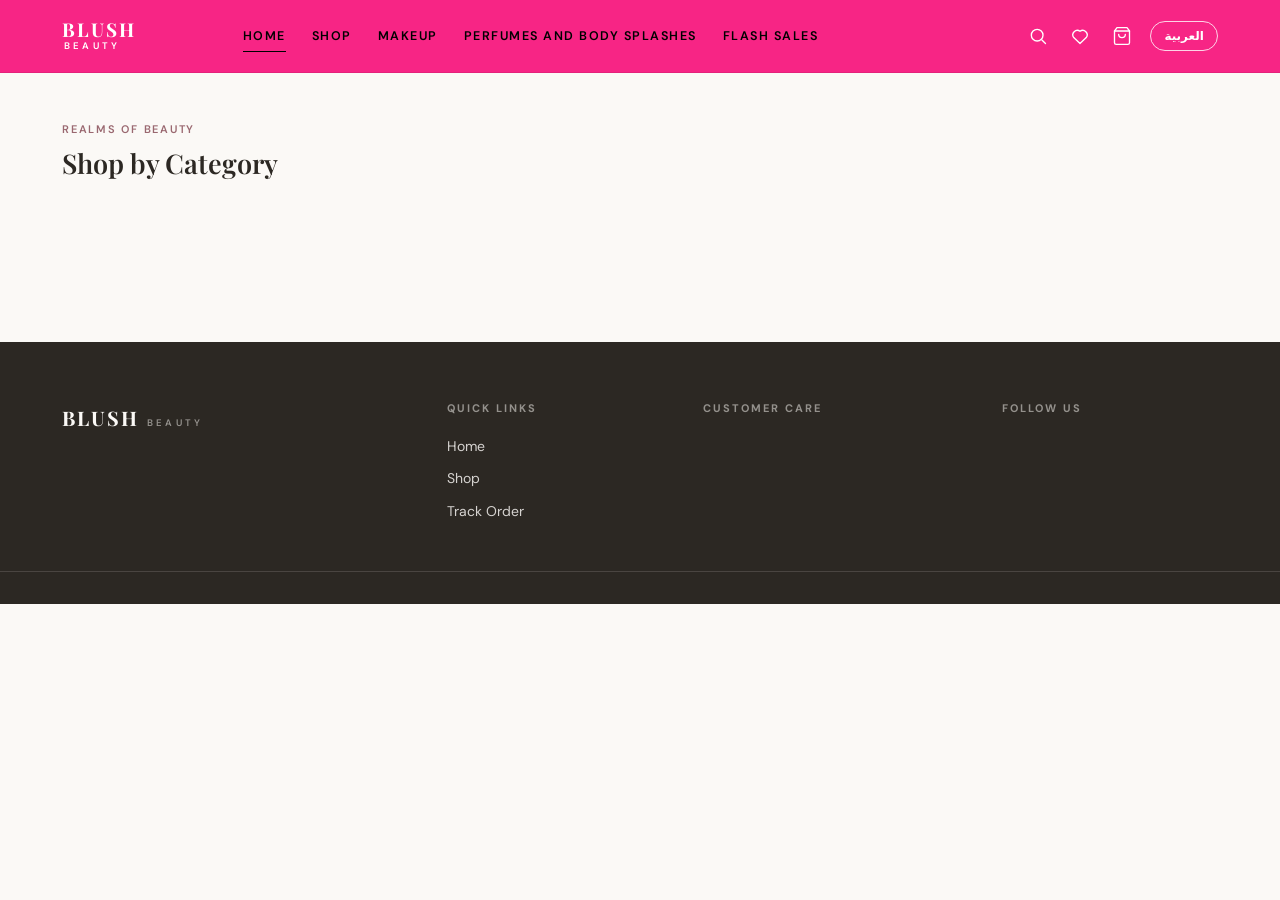
<file: index.html>
<!doctype html>
<html lang="en" dir="ltr">
<head>
  <meta charset="utf-8">
  <meta name="viewport" content="width=device-width, initial-scale=1">
  <title>Blush Beauty &mdash; Makeup &amp; Perfumes, Delivered Across Egypt</title>
  <meta name="description" content="Blush Beauty is an Egyptian beauty destination for makeup and fragrance — carefully edited, honestly priced, delivered across Egypt.">
  <link rel="icon" href="data:image/svg+xml,%3Csvg xmlns='http://www.w3.org/2000/svg' viewBox='0 0 64 64'%3E%3Crect width='64' height='64' fill='%23F1E4E2'/%3E%3Ctext x='32' y='44' font-family='Georgia,serif' font-size='36' fill='%232C2823' text-anchor='middle'%3EB%3C/text%3E%3C/svg%3E">
  <link rel="preconnect" href="https://fonts.googleapis.com">
  <link rel="preconnect" href="https://fonts.gstatic.com" crossorigin>
  <link href="https://fonts.googleapis.com/css2?family=DM+Sans:opsz,wght@9..40,400;9..40,500;9..40,600;9..40,700&family=Playfair+Display:ital,wght@0,500;0,600;0,700;1,500&family=Alexandria:wght@300;400;500;600;700&display=swap" rel="stylesheet">
  <link rel="stylesheet" href="styles.css">
</head>
<body>
  <header id="site-header" class="site-header"></header>

  <main id="main">
    <!-- Category shortcuts -->
    <section class="section-tight" id="section-cats">
      <div class="container">
        <div class="section-head">
          <div>
            <p class="overline" id="home-categories-sub" data-i18n="home_categories_sub"></p>
            <h1 class="display-2" data-i18n="home_categories_title"></h1>
          </div>
        </div>
        <div class="cat-grid" id="cat-grid"></div>
      </div>
    </section>

    <!-- Animated promotional ribbon (settings-controlled, hidden until rendered) -->
    <section id="section-promo-ribbon" hidden>
      <div class="promo-ribbon" id="promo-ribbon">
        <div class="promo-ribbon-track" id="ribbon-track"></div>
      </div>
    </section>

    <!-- Promotional banners (managed in admin) -->
    <section class="section-tight" id="section-banner" hidden>
      <div class="container">
        <div class="banner-stack" id="banner-stack"></div>
      </div>
    </section>

    <!-- Flash sales -->
    <section class="section-tight" id="section-flash" hidden>
      <div class="container">
        <div class="section-head flash-head">
          <div>
            <p class="overline" data-i18n="home_flash_sub"></p>
            <h2 class="display-2" id="flash-title" data-i18n="home_flash_title"></h2>
          </div>
          <a class="text-link" href="shop.html?cat=flash" data-i18n="view_all"></a>
        </div>
        <div class="mt-1 mb-3" id="flash-countdown"></div>
        <div class="h-scroll" id="flash-row"></div>
      </div>
    </section>

    <!-- Featured -->
    <section class="section-tight" id="section-featured" hidden>
      <div class="container">
        <div class="section-head">
          <div>
            <p class="overline" data-i18n="home_featured_sub"></p>
            <h2 class="display-2" id="featured-title" data-i18n="home_featured_title"></h2>
          </div>
        </div>
        <div class="h-scroll" id="featured-row"></div>
      </div>
    </section>

    <!-- Bestsellers -->
    <section class="section-tight" id="section-best" hidden>
      <div class="container">
        <div class="section-head">
          <div>
            <p class="overline" data-i18n="home_best_sub"></p>
            <h2 class="display-2" id="best-title" data-i18n="home_best_title"></h2>
          </div>
          <a class="text-link" href="shop.html?sort=best" data-i18n="view_all"></a>
        </div>
        <div class="h-scroll" id="best-row"></div>
      </div>
    </section>
  </main>

  <footer id="site-footer" class="site-footer"></footer>
  <div id="toast-root"></div>

  <script src="supabase-js.min.js"></script>
  <script src="config.js"></script>
  <script src="translations.js"></script>
  <script src="demo-catalog.js"></script>
  <script src="supabase-client.js"></script>
  <script src="main.js"></script>
  <script src="home.js"></script>
</body>
</html>
</file>
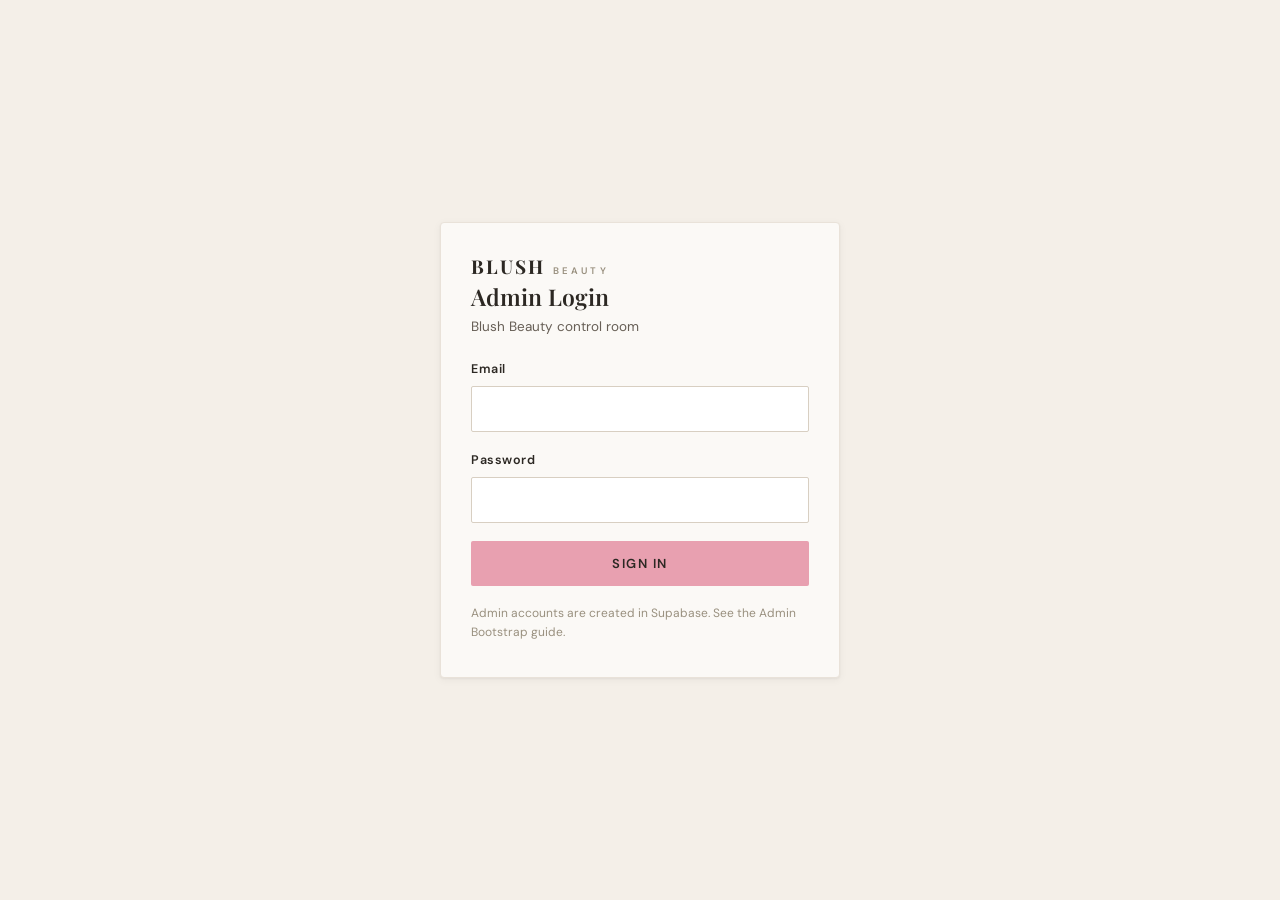
<file: admin.html>
<!doctype html>
<html lang="en" dir="ltr">
<head>
  <meta charset="utf-8">
  <meta name="viewport" content="width=device-width, initial-scale=1">
  <title>Admin &mdash; Blush Beauty</title>
  <meta name="robots" content="noindex, nofollow">
  <link rel="icon" href="data:image/svg+xml,%3Csvg xmlns='http://www.w3.org/2000/svg' viewBox='0 0 64 64'%3E%3Crect width='64' height='64' fill='%232C2823'/%3E%3Ctext x='32' y='44' font-family='Georgia,serif' font-size='36' fill='%23F1E4E2' text-anchor='middle'%3EB%3C/text%3E%3C/svg%3E">
  <link rel="preconnect" href="https://fonts.googleapis.com">
  <link rel="preconnect" href="https://fonts.gstatic.com" crossorigin>
  <link href="https://fonts.googleapis.com/css2?family=DM+Sans:opsz,wght@9..40,400;9..40,500;9..40,600;9..40,700&family=Playfair+Display:ital,wght@0,500;0,600;0,700;1,500&family=Alexandria:wght@300;400;500;600;700&display=swap" rel="stylesheet">
  <link rel="stylesheet" href="styles.css">
  <link rel="stylesheet" href="admin.css">
</head>
<body class="admin-body">
  <div id="admin-app"></div>
  <div id="toast-root"></div>

  <script src="supabase-js.min.js"></script>
  <script src="config.js"></script>
  <script src="translations.js"></script>
  <script src="demo-catalog.js"></script>
  <script src="supabase-client.js"></script>
  <script src="main.js"></script>
  <script src="admin.js"></script>
</body>
</html>
</file>
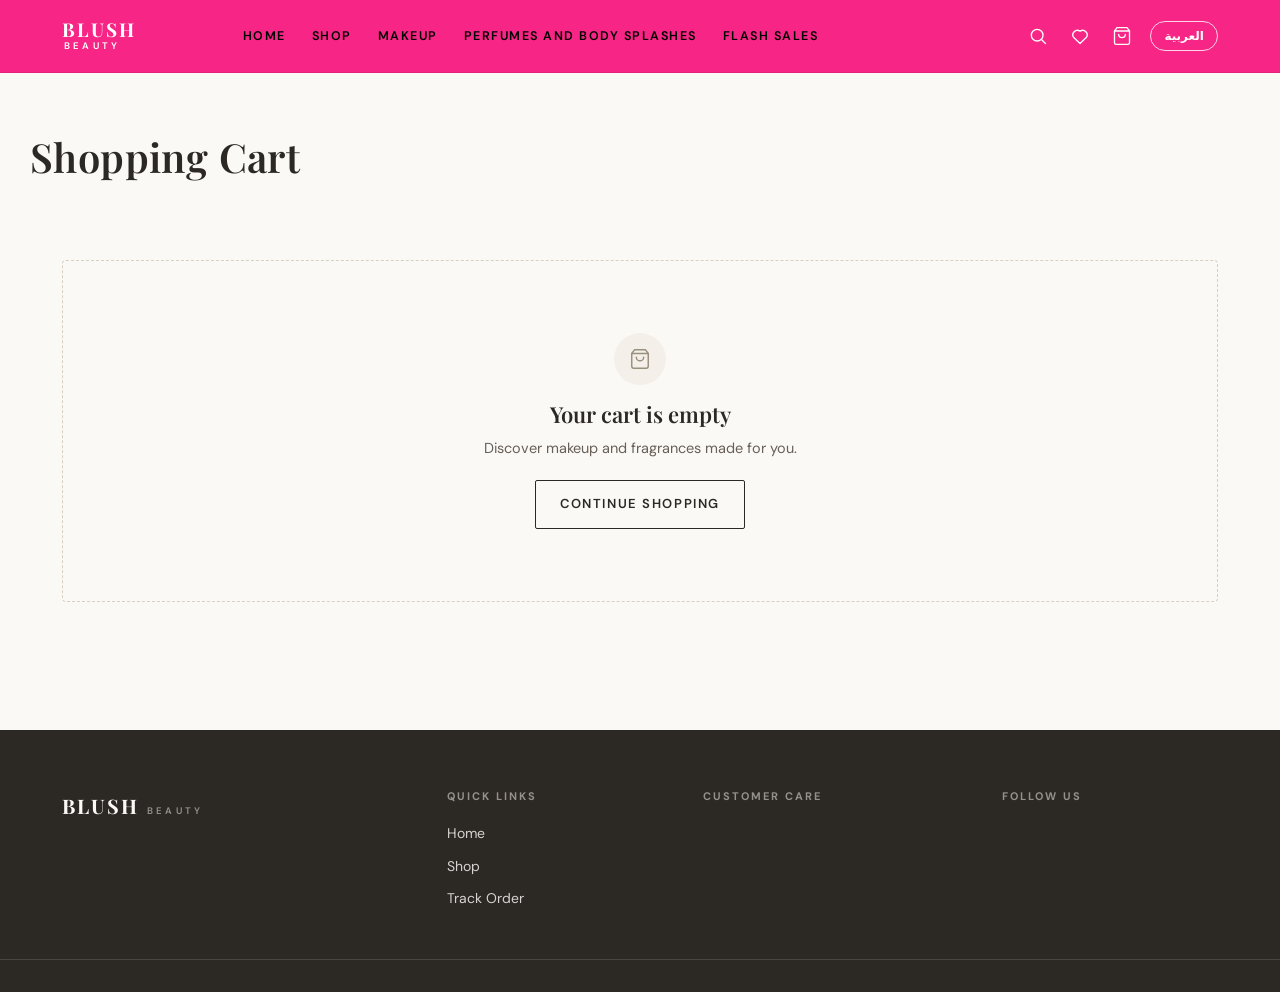
<file: cart.html>
<!doctype html>
<html lang="en" dir="ltr">
<head>
  <meta charset="utf-8">
  <meta name="viewport" content="width=device-width, initial-scale=1">
  <title>Shopping Cart &mdash; Blush Beauty</title>
  <meta name="description" content="Review your cart and proceed to checkout at Blush Beauty.">
  <link rel="icon" href="data:image/svg+xml,%3Csvg xmlns='http://www.w3.org/2000/svg' viewBox='0 0 64 64'%3E%3Crect width='64' height='64' fill='%23F1E4E2'/%3E%3Ctext x='32' y='44' font-family='Georgia,serif' font-size='36' fill='%232C2823' text-anchor='middle'%3EB%3C/text%3E%3C/svg%3E">
  <link rel="preconnect" href="https://fonts.googleapis.com">
  <link rel="preconnect" href="https://fonts.gstatic.com" crossorigin>
  <link href="https://fonts.googleapis.com/css2?family=DM+Sans:opsz,wght@9..40,400;9..40,500;9..40,600;9..40,700&family=Playfair+Display:ital,wght@0,500;0,600;0,700;1,500&family=Alexandria:wght@300;400;500;600;700&display=swap" rel="stylesheet">
  <link rel="stylesheet" href="styles.css">
</head>
<body>
  <header id="site-header" class="site-header"></header>

  <main id="main">
    <div class="container page-head">
      <h1 class="display-1" data-i18n="cart_title"></h1>
    </div>

    <div class="container section-tight">
      <div class="cart-layout" id="cart-layout">
        <div class="cart-list" id="cart-list">
          <div class="skel" style="height:120px"></div>
          <div class="skel" style="height:120px"></div>
        </div>
        <aside class="summary-card" id="cart-summary" hidden>
          <h2 data-i18n="cart_summary"></h2>
          <div class="summary-rows">
            <div class="row"><span data-i18n="cart_subtotal"></span><b id="sum-subtotal"></b></div>
            <div class="row savings" id="sum-savings-row" hidden><span data-i18n="save_amount" data-savings-label></span><b class="savings" id="sum-savings"></b></div>
            <div class="row"><span data-i18n="cart_shipping"></span><b id="sum-shipping"></b></div>
            <div class="row total"><span data-i18n="cart_grand"></span><b id="sum-total"></b></div>
          </div>
          <a class="btn btn-primary btn-block" href="checkout.html" id="to-checkout" data-i18n="cart_checkout"></a>
          <p class="summary-note" data-i18n="cart_stock_note"></p>
        </aside>
      </div>

      <div class="empty-state" id="cart-empty" hidden>
        <div class="glyph" id="cart-glyph"></div>
        <h2 data-i18n="cart_empty_title"></h2>
        <p data-i18n="cart_empty_text"></p>
        <a class="btn btn-outline" href="shop.html" data-i18n="continue_shopping"></a>
      </div>
    </div>
  </main>

  <footer id="site-footer" class="site-footer"></footer>
  <div id="toast-root"></div>

  <script src="supabase-js.min.js"></script>
  <script src="config.js"></script>
  <script src="translations.js"></script>
  <script src="demo-catalog.js"></script>
  <script src="supabase-client.js"></script>
  <script src="main.js"></script>
  <script src="cart.js"></script>
</body>
</html>
</file>
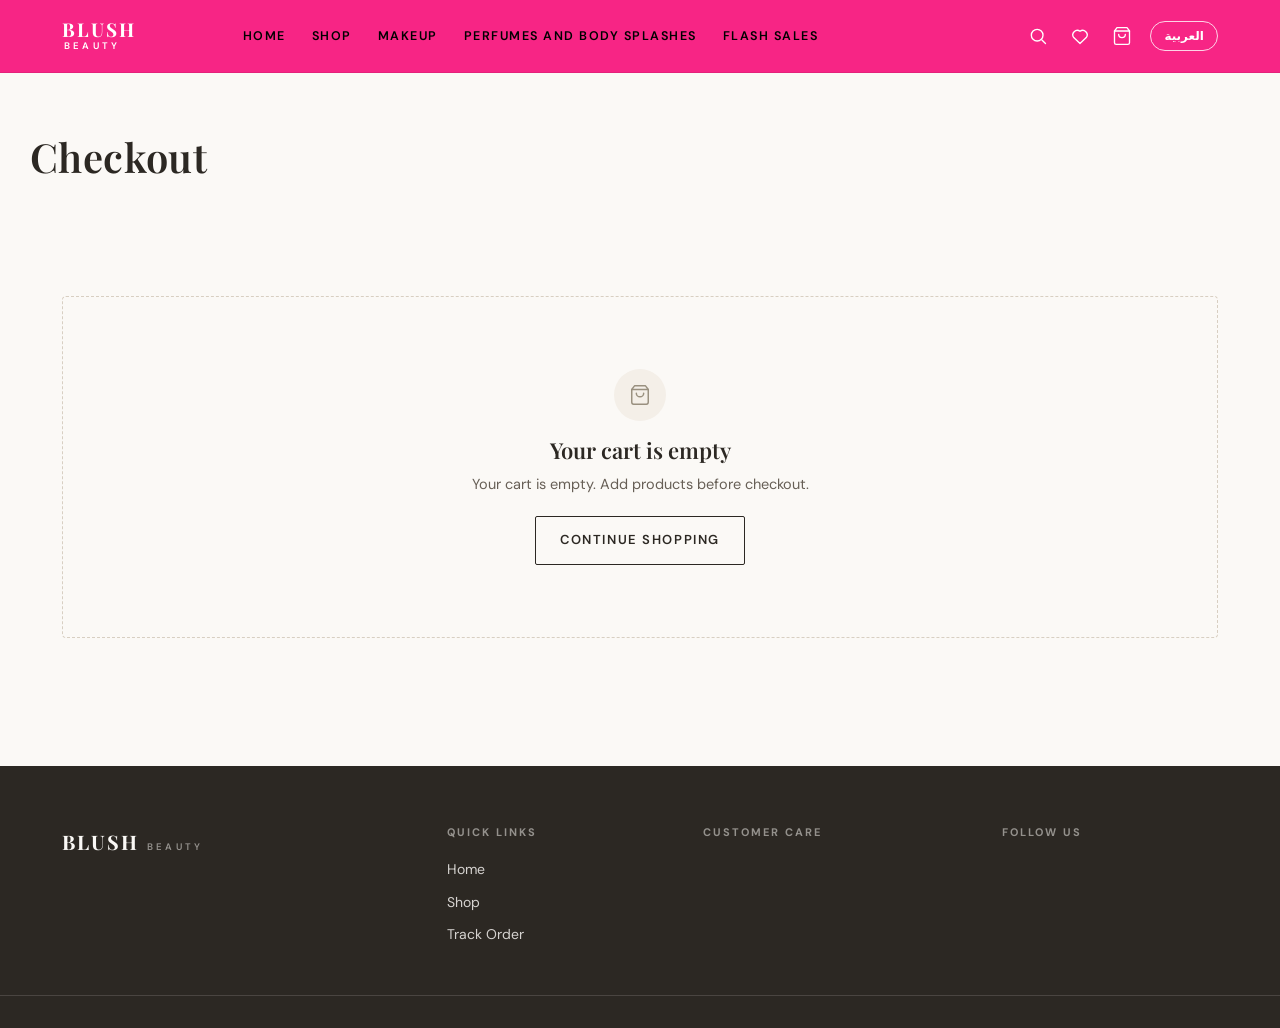
<file: checkout.html>
<!doctype html>
<html lang="en" dir="ltr">
<head>
  <meta charset="utf-8">
  <meta name="viewport" content="width=device-width, initial-scale=1">
  <title>Checkout &mdash; Blush Beauty</title>
  <meta name="description" content="Complete your order at Blush Beauty — cash on delivery or card, delivered across Egypt.">
  <link rel="icon" href="data:image/svg+xml,%3Csvg xmlns='http://www.w3.org/2000/svg' viewBox='0 0 64 64'%3E%3Crect width='64' height='64' fill='%23F1E4E2'/%3E%3Ctext x='32' y='44' font-family='Georgia,serif' font-size='36' fill='%232C2823' text-anchor='middle'%3EB%3C/text%3E%3C/svg%3E">
  <link rel="preconnect" href="https://fonts.googleapis.com">
  <link rel="preconnect" href="https://fonts.gstatic.com" crossorigin>
  <link href="https://fonts.googleapis.com/css2?family=DM+Sans:opsz,wght@9..40,400;9..40,500;9..40,600;9..40,700&family=Playfair+Display:ital,wght@0,500;0,600;0,700;1,500&family=Alexandria:wght@300;400;500;600;700&display=swap" rel="stylesheet">
  <link rel="stylesheet" href="styles.css">
</head>
<body>
  <header id="site-header" class="site-header"></header>

  <main id="main">
    <div class="container page-head">
      <h1 class="display-1" data-i18n="co_title"></h1>
    </div>

    <div class="container section-tight" id="checkout-root">
      <div class="checkout-layout">
        <form id="checkout-form" novalidate>
          <!-- Contact -->
          <div class="co-block">
            <h2 data-i18n="co_contact"></h2>
            <div class="form-grid cols-2">
              <div class="field" data-field="full_name">
                <label for="f-name" data-i18n="co_fullname"></label>
                <input class="input" id="f-name" type="text" autocomplete="name" maxlength="100">
                <p class="field-error" data-err="full_name"></p>
              </div>
              <div class="field" data-field="phone">
                <label for="f-phone" data-i18n="co_phone"></label>
                <input class="input is-ltr" id="f-phone" type="tel" inputmode="numeric" autocomplete="tel" maxlength="14" placeholder="01xxxxxxxxx">
                <p class="hint" data-i18n="co_phone_hint"></p>
                <p class="field-error" data-err="phone"></p>
              </div>
            </div>
            <div class="field" data-field="email">
              <label for="f-email"><span data-i18n="co_email"></span> <span class="opt" data-i18n="co_email_opt"></span></label>
              <input class="input is-ltr" id="f-email" type="email" autocomplete="email" maxlength="120">
              <p class="field-error" data-err="email"></p>
            </div>
          </div>

          <!-- Delivery -->
          <div class="co-block">
            <h2 data-i18n="co_delivery"></h2>
            <div class="form-grid cols-2">
              <div class="field" data-field="governorate">
                <label for="f-gov" data-i18n="co_gov"></label>
                <select class="input" id="f-gov">
                  <option value="" data-i18n="co_gov_ph"></option>
                </select>
                <p class="field-error" data-err="governorate"></p>
              </div>
              <div class="field" data-field="city">
                <label for="f-city" data-i18n="co_city"></label>
                <input class="input" id="f-city" type="text" maxlength="80">
                <p class="field-error" data-err="city"></p>
              </div>
            </div>
            <div class="field" data-field="address">
              <label for="f-address" data-i18n="co_address"></label>
              <textarea class="input" id="f-address" maxlength="300" data-i18n-ph="co_address_ph"></textarea>
              <p class="field-error" data-err="address"></p>
            </div>
            <div class="field">
              <label for="f-instructions"><span data-i18n="co_instructions"></span> <span class="opt" data-i18n="co_instructions_opt"></span></label>
              <input class="input" id="f-instructions" type="text" maxlength="200" data-i18n-ph="co_instructions_ph">
            </div>
          </div>

          <!-- Payment: this method is for the REMAINING balance only —
               the mandatory 50% deposit is always paid via InstaPay. -->
          <div class="co-block">
            <h2 data-i18n="co_payment_remaining"></h2>
            <div class="pay-options" id="pay-options">
              <div class="pay-option">
                <input type="radio" name="payment" id="pay-visa" value="visa" checked>
                <label for="pay-visa">
                  <span class="pay-radio"></span>
                  <span><span class="pay-name">Visa</span>
                  <span class="pay-desc" data-i18n="pay_card_desc"></span>
                  <span class="pay-tags"><span class="pay-tag">Visa</span></span>
                  </span>
                </label>
              </div>
              <div class="pay-option">
                <input type="radio" name="payment" id="pay-mastercard" value="mastercard">
                <label for="pay-mastercard">
                  <span class="pay-radio"></span>
                  <span><span class="pay-name">Mastercard</span>
                  <span class="pay-desc" data-i18n="pay_card_desc"></span>
                  <span class="pay-tags"><span class="pay-tag">Mastercard</span></span>
                  </span>
                </label>
              </div>
              <div class="pay-option">
                <input type="radio" name="payment" id="pay-meeza" value="meeza">
                <label for="pay-meeza">
                  <span class="pay-radio"></span>
                  <span><span class="pay-name">Meeza</span>
                  <span class="pay-desc" data-i18n="pay_card_desc"></span>
                  <span class="pay-tags"><span class="pay-tag">Meeza</span></span>
                  </span>
                </label>
              </div>
              <div class="pay-option">
                <input type="radio" name="payment" id="pay-cod" value="cod">
                <label for="pay-cod">
                  <span class="pay-radio"></span>
                  <span><span class="pay-name" data-i18n="pay_cod"></span>
                  <span class="pay-desc" data-i18n="pay_cod_desc"></span>
                  <span class="pay-tags"><span class="pay-tag" data-i18n="pay_cod"></span></span>
                  </span>
                </label>
              </div>
              <div class="pay-option">
                <input type="radio" name="payment" id="pay-instapay" value="instapay">
                <label for="pay-instapay">
                  <span class="pay-radio"></span>
                  <span><span class="pay-name">InstaPay</span>
                  <span class="pay-desc" data-i18n="pay_instapay_desc"></span>
                  <span class="pay-tags"><span class="pay-tag">InstaPay</span></span>
                  </span>
                </label>
              </div>
            </div>
            <div class="sim-notice" id="sim-notice">
              <span id="sim-notice-icon"></span>
              <span data-i18n="pay_sim_notice"></span>
            </div>
            <p class="hint mt-1" id="card-flow-note" data-i18n="co_card_note"></p>
            <p class="hint mt-1" id="instapay-flow-note" data-i18n="co_instapay_note" hidden></p>
          </div>

          <!-- Mandatory 50% deposit (InstaPay) — required for EVERY
               order regardless of the remaining-balance method. -->
          <div class="co-block" id="deposit-block">
            <h2 data-i18n="co_deposit_title"></h2>
            <p class="co-deposit-instructions" data-i18n="co_deposit_instructions"></p>
            <a class="btn btn-primary btn-block" id="instapay-link" target="_blank" rel="noopener noreferrer">
              <span data-i18n="co_deposit_open"></span>
            </a>
            <p class="hint mt-1" id="instapay-link-url"></p>
            <p class="co-deposit-amounts" id="deposit-amount-note"></p>

            <div class="proof-upload" id="proof-upload">
              <p class="proof-upload-title" data-i18n="co_proof_title"></p>
              <input type="file" id="proof-input" accept=".jpg,.jpeg,.png,.webp,image/jpeg,image/png,image/webp" hidden>
              <div class="proof-empty" id="proof-empty">
                <button type="button" class="btn btn-ghost" id="proof-pick" data-i18n="co_proof_pick"></button>
                <p class="hint" data-i18n="co_proof_hint"></p>
              </div>
              <div class="proof-preview" id="proof-preview" hidden>
                <img id="proof-img" alt="">
                <div class="proof-actions">
                  <button type="button" class="btn btn-ghost btn-sm" id="proof-replace" data-i18n="co_proof_replace"></button>
                  <button type="button" class="btn btn-outline btn-sm" id="proof-remove" data-i18n="co_proof_remove"></button>
                </div>
              </div>
              <p class="proof-error" id="proof-error" role="alert" hidden></p>
            </div>
          </div>
        </form>

        <!-- Summary -->
        <aside class="summary-card" id="co-summary">
          <h2 data-i18n="co_summary"></h2>
          <div class="summary-items" id="co-items"></div>
          <!-- Run 12: Wheel of Fortune coupon redemption. The code is
             validated server-side (preview only) and consumed inside
             create_order; the browser never computes the discount. -->
          <div class="coupon-box">
            <div class="coupon-row">
              <input class="input is-ltr" id="co-coupon" autocomplete="off" spellcheck="false">
              <button type="button" class="btn btn-outline btn-sm" id="co-coupon-apply"></button>
            </div>
            <p class="hint coupon-msg" id="co-coupon-msg" hidden></p>
          </div>
          <div class="summary-rows">
            <div class="row"><span data-i18n="co_subtotal"></span><b id="co-subtotal"></b></div>
            <div class="row" id="row-discount" hidden><span data-i18n="co_discount"></span><b id="co-discount"></b></div>
            <div class="row" id="row-coupon" hidden><span id="co-coupon-label"></span><b id="co-coupon-discount"></b></div>
            <div class="row"><span data-i18n="co_shipping"></span><b id="co-shipping"></b></div>
            <div class="row total"><span data-i18n="co_total"></span><b id="co-total"></b></div>
            <div class="row deposit"><span data-i18n="co_deposit_due"></span><b id="co-deposit"></b></div>
            <div class="row"><span data-i18n="co_remaining_due"></span><b id="co-remaining"></b></div>
          </div>
          <button type="button" class="btn btn-primary btn-block" id="place-order" data-i18n="co_place"></button>
          <p class="summary-note" id="co-items-count"></p>
        </aside>
      </div>

      <div class="empty-state mt-4" id="co-empty" hidden>
        <div class="glyph" id="co-empty-glyph"></div>
        <h2 data-i18n="cart_empty_title"></h2>
        <p data-i18n="co_empty_cart"></p>
        <a class="btn btn-outline" href="shop.html" data-i18n="continue_shopping"></a>
      </div>
    </div>
  </main>

  <footer id="site-footer" class="site-footer"></footer>
  <div id="toast-root"></div>

  <script src="supabase-js.min.js"></script>
  <script src="config.js"></script>
  <script src="translations.js"></script>
  <script src="demo-catalog.js"></script>
  <script src="supabase-client.js"></script>
  <script src="main.js"></script>
  <script src="checkout.js"></script>
</body>
</html>
</file>
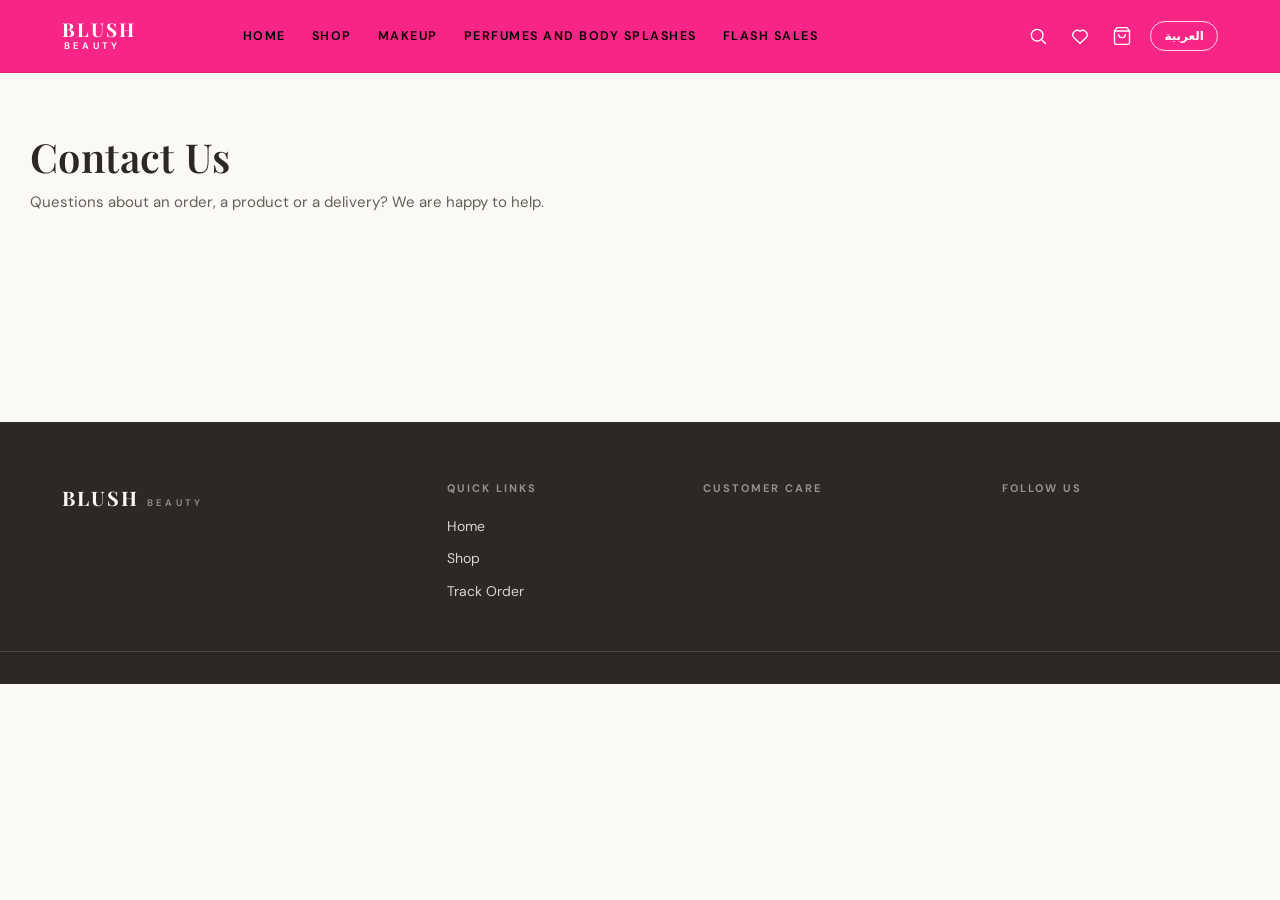
<file: contact.html>
<!doctype html>
<html lang="en" dir="ltr">
<head>
  <meta charset="utf-8">
  <meta name="viewport" content="width=device-width, initial-scale=1">
  <title>Contact &mdash; Blush Beauty</title>
  <meta name="description" content="Contact Blush Beauty — WhatsApp, Instagram, phone and email.">
  <link rel="icon" href="data:image/svg+xml,%3Csvg xmlns='http://www.w3.org/2000/svg' viewBox='0 0 64 64'%3E%3Crect width='64' height='64' fill='%23F1E4E2'/%3E%3Ctext x='32' y='44' font-family='Georgia,serif' font-size='36' fill='%232C2823' text-anchor='middle'%3EB%3C/text%3E%3C/svg%3E">
  <link rel="preconnect" href="https://fonts.googleapis.com">
  <link rel="preconnect" href="https://fonts.gstatic.com" crossorigin>
  <link href="https://fonts.googleapis.com/css2?family=DM+Sans:opsz,wght@9..40,400;9..40,500;9..40,600;9..40,700&family=Playfair+Display:ital,wght@0,500;0,600;0,700;1,500&family=Alexandria:wght@300;400;500;600;700&display=swap" rel="stylesheet">
  <link rel="stylesheet" href="styles.css">
</head>
<body>
  <header id="site-header" class="site-header"></header>

  <main id="main">
    <div class="container page-head">
      <h1 class="display-1" data-i18n="ct_title"></h1>
      <p class="lead mt-1" data-i18n="ct_text"></p>
    </div>

    <div class="container section-tight">
      <div class="contact-grid" id="contact-grid"></div>
      <p class="contact-hours" id="contact-hours" hidden></p>
    </div>
  </main>

  <footer id="site-footer" class="site-footer"></footer>
  <div id="toast-root"></div>

  <script src="supabase-js.min.js"></script>
  <script src="config.js"></script>
  <script src="translations.js"></script>
  <script src="demo-catalog.js"></script>
  <script src="supabase-client.js"></script>
  <script src="main.js"></script>
  <script src="contact.js"></script>
</body>
</html>
</file>
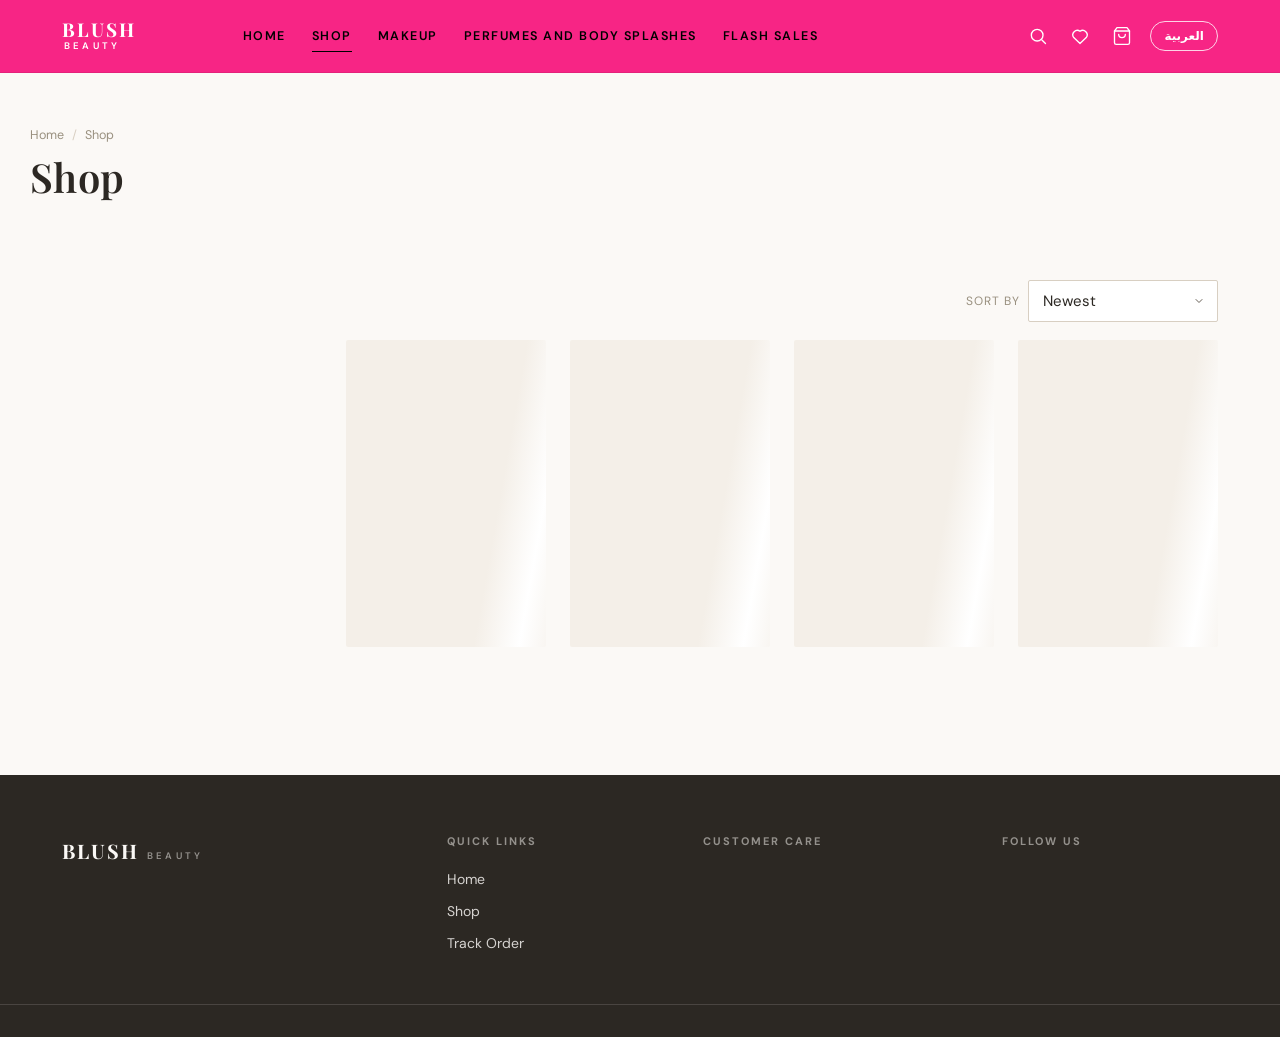
<file: order-confirm.html>
<!doctype html>
<html lang="en" dir="ltr">
<head>
  <meta charset="utf-8">
  <meta name="viewport" content="width=device-width, initial-scale=1">
  <title>Order Confirmed &mdash; Blush Beauty</title>
  <meta name="description" content="Your Blush Beauty order has been received.">
  <link rel="icon" href="data:image/svg+xml,%3Csvg xmlns='http://www.w3.org/2000/svg' viewBox='0 0 64 64'%3E%3Crect width='64' height='64' fill='%23F1E4E2'/%3E%3Ctext x='32' y='44' font-family='Georgia,serif' font-size='36' fill='%232C2823' text-anchor='middle'%3EB%3C/text%3E%3C/svg%3E">
  <link rel="preconnect" href="https://fonts.googleapis.com">
  <link rel="preconnect" href="https://fonts.gstatic.com" crossorigin>
  <link href="https://fonts.googleapis.com/css2?family=DM+Sans:opsz,wght@9..40,400;9..40,500;9..40,600;9..40,700&family=Playfair+Display:ital,wght@0,500;0,600;0,700;1,500&family=Alexandria:wght@300;400;500;600;700&display=swap" rel="stylesheet">
  <link rel="stylesheet" href="styles.css">
</head>
<body>
  <header id="site-header" class="site-header"></header>

  <main id="main">
    <div class="container section-tight">
      <div class="confirm-wrap" id="confirm-root">
        <div class="confirm-icon" id="confirm-icon"></div>
        <h1 class="display-1" data-i18n="cf_title"></h1>
        <p class="lead mt-1" data-i18n="cf_text"></p>

        <div class="confirm-card" id="confirm-card">
          <div class="kv"><span data-i18n="cf_number"></span><b class="confirm-number" id="cf-number"></b></div>
          <div class="kv"><span data-i18n="cf_date"></span><b id="cf-date"></b></div>
          <div class="kv"><span data-i18n="cf_payment"></span><b id="cf-payment"></b></div>
          <div class="kv"><span data-i18n="cf_deposit"></span><b id="cf-deposit"></b></div>
          <div class="kv"><span data-i18n="cf_remaining"></span><b id="cf-remaining"></b></div>
          <div class="kv"><span data-i18n="cf_deposit_status"></span><b id="cf-deposit-status"></b></div>
          <div class="kv"><span data-i18n="cf_total"></span><b id="cf-total"></b></div>
        </div>

        <p class="muted small mt-2" data-i18n="cf_note_code"></p>

        <p class="hint" id="cf-deposit-note" style="margin-top:10px"></p>
        <div class="demo-note" id="cf-demo-note" hidden>
          <span id="cf-demo-icon"></span>
          <span data-i18n="cf_demo_note"></span>
        </div>

        <div class="confirm-actions">
          <a class="btn btn-primary" href="track-order.html" data-i18n="cf_track"></a>
          <a class="btn btn-ghost" href="shop.html" data-i18n="cf_shop"></a>
        </div>
      </div>
    </div>
  </main>

  <footer id="site-footer" class="site-footer"></footer>
  <div id="toast-root"></div>

  <script src="supabase-js.min.js"></script>
  <script src="config.js"></script>
  <script src="translations.js"></script>
  <script src="demo-catalog.js"></script>
  <script src="supabase-client.js"></script>
  <script src="main.js"></script>
  <script src="confirm.js"></script>
</body>
</html>
</file>
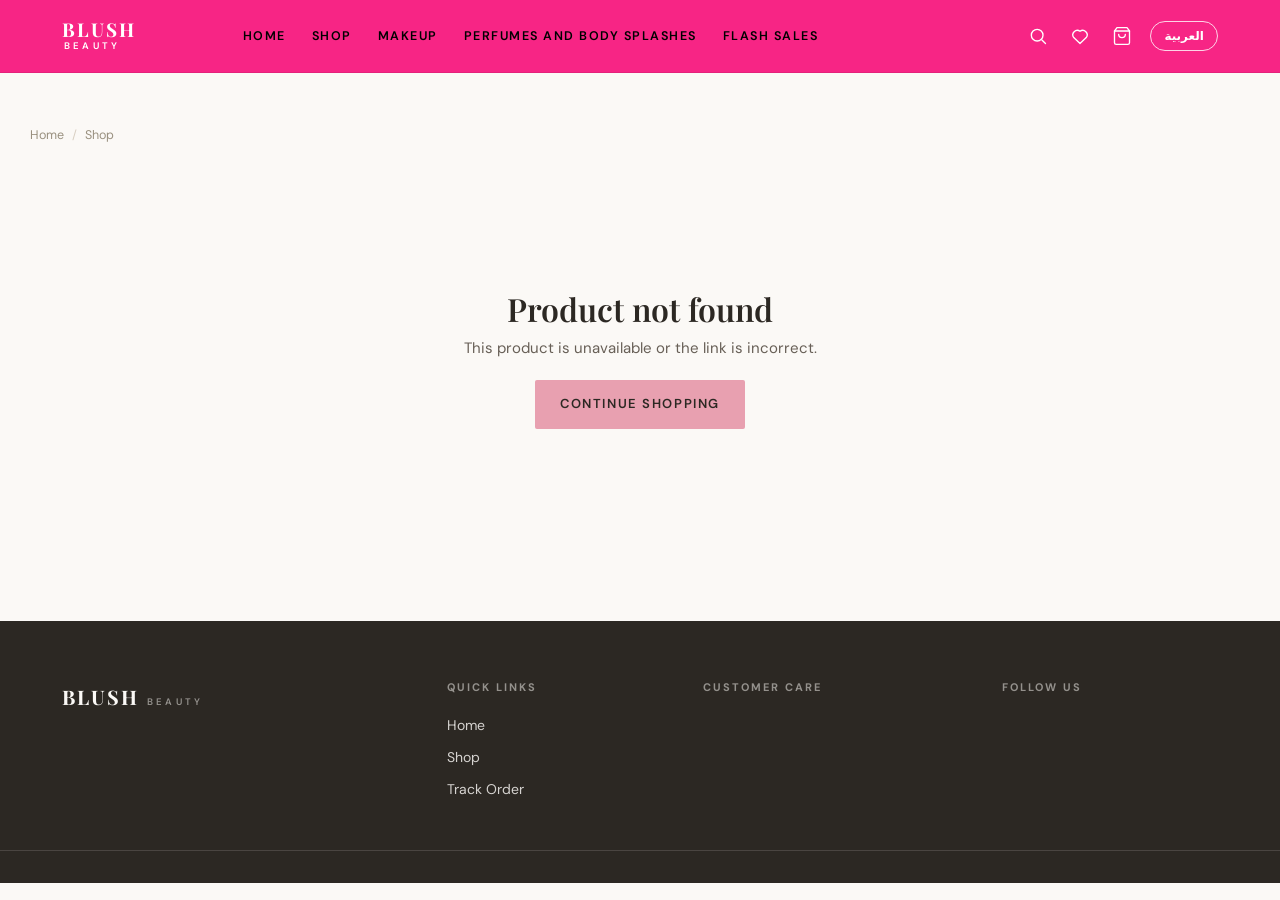
<file: product.html>
<!doctype html>
<html lang="en" dir="ltr">
<head>
  <meta charset="utf-8">
  <meta name="viewport" content="width=device-width, initial-scale=1">
  <title>Product &mdash; Blush Beauty</title>
  <meta name="description" content="Product details at Blush Beauty.">
  <link rel="icon" href="data:image/svg+xml,%3Csvg xmlns='http://www.w3.org/2000/svg' viewBox='0 0 64 64'%3E%3Crect width='64' height='64' fill='%23F1E4E2'/%3E%3Ctext x='32' y='44' font-family='Georgia,serif' font-size='36' fill='%232C2823' text-anchor='middle'%3EB%3C/text%3E%3C/svg%3E">
  <link rel="preconnect" href="https://fonts.googleapis.com">
  <link rel="preconnect" href="https://fonts.gstatic.com" crossorigin>
  <link href="https://fonts.googleapis.com/css2?family=DM+Sans:opsz,wght@9..40,400;9..40,500;9..40,600;9..40,700&family=Playfair+Display:ital,wght@0,500;0,600;0,700;1,500&family=Alexandria:wght@300;400;500;600;700&display=swap" rel="stylesheet">
  <link rel="stylesheet" href="styles.css">
</head>
<body>
  <header id="site-header" class="site-header"></header>

  <main id="main">
    <div class="container page-head">
      <nav class="breadcrumb" aria-label="Breadcrumb" id="pdp-breadcrumb">
        <a href="index.html" data-i18n="pdp_breadcrumb_home"></a>
        <span class="sep">/</span>
        <a href="shop.html" data-i18n="pdp_breadcrumb_shop"></a>
      </nav>
    </div>

    <div class="container section-tight" id="pdp-root">
      <div class="pdp-layout">
        <div class="pdp-gallery">
          <div class="pdp-main-img"><div class="skel" style="width:100%;height:100%"></div></div>
        </div>
        <div class="pdp-info">
          <div class="skel skel-line" style="width:30%"></div>
          <div class="skel skel-line" style="width:80%"></div>
          <div class="skel skel-line" style="width:55%"></div>
        </div>
      </div>
    </div>

    <section class="section-tight" id="section-related" hidden>
      <div class="container">
        <div class="section-head">
          <h2 class="display-2" data-i18n="pdp_related"></h2>
        </div>
        <div class="h-scroll" id="related-row"></div>
      </div>
    </section>
  </main>

  <footer id="site-footer" class="site-footer"></footer>
  <div id="toast-root"></div>

  <script src="supabase-js.min.js"></script>
  <script src="config.js"></script>
  <script src="translations.js"></script>
  <script src="demo-catalog.js"></script>
  <script src="supabase-client.js"></script>
  <script src="main.js"></script>
  <script src="product.js"></script>
</body>
</html>
</file>
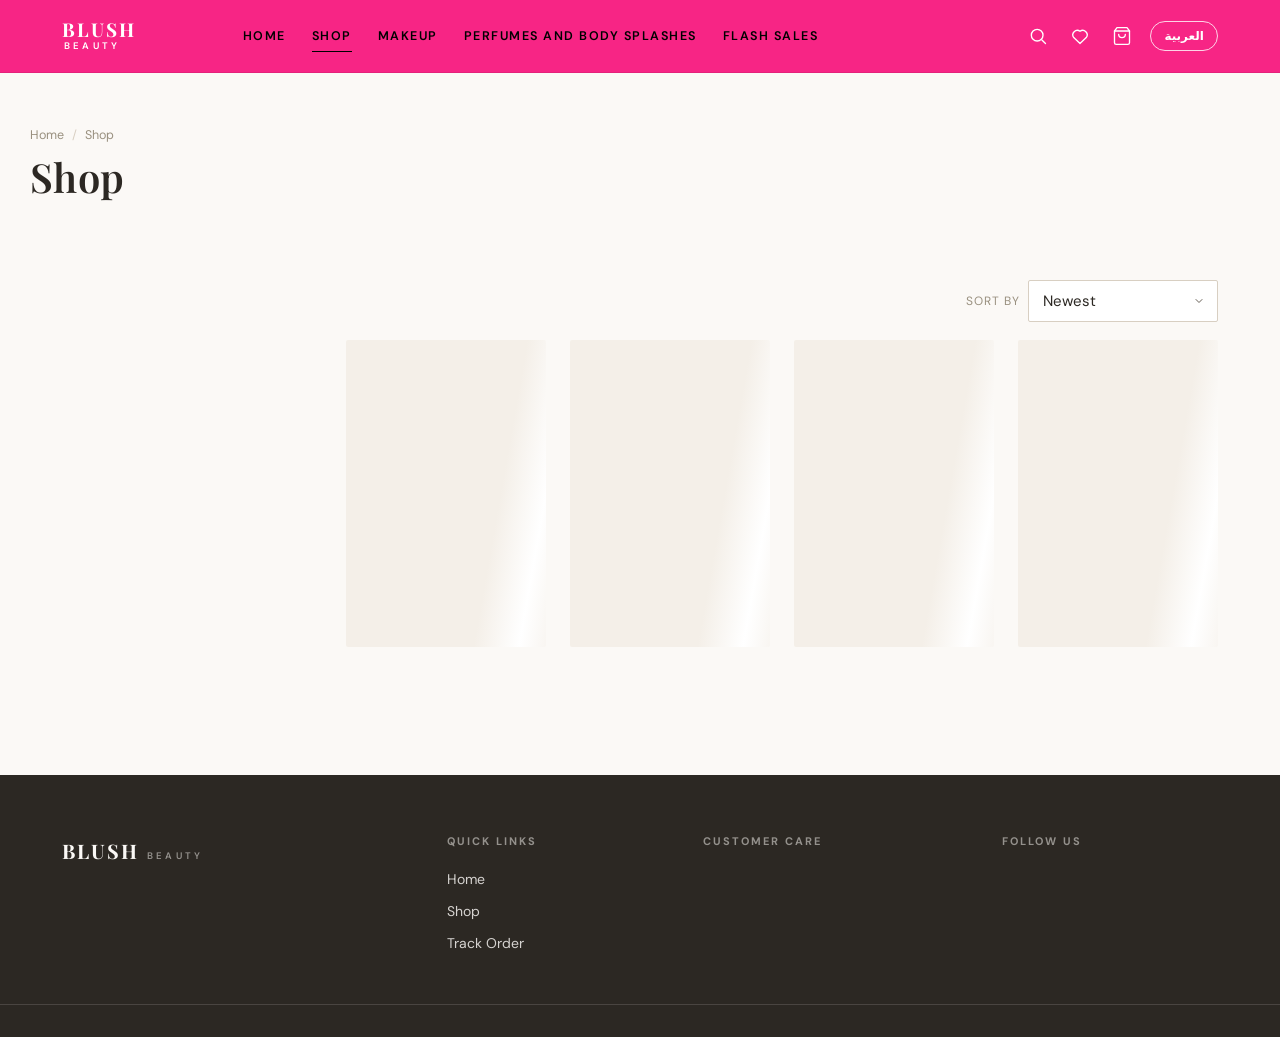
<file: shop.html>
<!doctype html>
<html lang="en" dir="ltr">
<head>
  <meta charset="utf-8">
  <meta name="viewport" content="width=device-width, initial-scale=1">
  <title>Shop &mdash; Blush Beauty</title>
  <meta name="description" content="Browse makeup and perfumes at Blush Beauty — filter by category, price and availability.">
  <link rel="icon" href="data:image/svg+xml,%3Csvg xmlns='http://www.w3.org/2000/svg' viewBox='0 0 64 64'%3E%3Crect width='64' height='64' fill='%23F1E4E2'/%3E%3Ctext x='32' y='44' font-family='Georgia,serif' font-size='36' fill='%232C2823' text-anchor='middle'%3EB%3C/text%3E%3C/svg%3E">
  <link rel="preconnect" href="https://fonts.googleapis.com">
  <link rel="preconnect" href="https://fonts.gstatic.com" crossorigin>
  <link href="https://fonts.googleapis.com/css2?family=DM+Sans:opsz,wght@9..40,400;9..40,500;9..40,600;9..40,700&family=Playfair+Display:ital,wght@0,500;0,600;0,700;1,500&family=Alexandria:wght@300;400;500;600;700&display=swap" rel="stylesheet">
  <link rel="stylesheet" href="styles.css">
</head>
<body>
  <header id="site-header" class="site-header"></header>

  <main id="main">
    <div class="container page-head">
      <nav class="breadcrumb" aria-label="Breadcrumb">
        <a href="index.html" data-i18n="pdp_breadcrumb_home"></a>
        <span class="sep">/</span>
        <span id="crumb-current" data-i18n="shop_title"></span>
      </nav>
      <h1 class="display-1" data-i18n="shop_title"></h1>
    </div>

    <div class="container section-tight shop-page">
      <div class="shop-layout">
        <!-- Filters: mobile toggle + sheet; desktop sidebar -->
        <aside class="shop-side">
          <button type="button" class="btn btn-ghost filters-toggle" id="filters-open">
            <span data-i18n="shop_filters"></span>
            <span data-filters-count class="count-inline" hidden></span>
          </button>
          <div class="filters-desktop" id="filters-desktop"></div>
        </aside>

        <div class="shop-content">
          <div class="shop-toolbar">
            <button type="button" class="btn btn-ghost btn-sm filters-toggle2" id="filters-open-2">
              <span data-i18n="shop_filters"></span>
            </button>
            <span class="result-count" id="result-count"></span>
            <div class="sort-wrap">
              <label for="sort-select" data-i18n="shop_sort"></label>
              <select class="input" id="sort-select">
                <option value="newest" data-i18n="sort_newest"></option>
                <option value="best" data-i18n="sort_best"></option>
                <option value="price_asc" data-i18n="sort_price_asc"></option>
                <option value="price_desc" data-i18n="sort_price_desc"></option>
              </select>
            </div>
          </div>

          <div class="products-grid" id="products-grid">
            <div class="skel skel-card"></div><div class="skel skel-card"></div>
            <div class="skel skel-card"></div><div class="skel skel-card"></div>
          </div>

          <div class="empty-state" id="shop-empty" hidden>
            <div class="glyph" data-empty-glyph></div>
            <h2 data-i18n="shop_empty_title"></h2>
            <p data-i18n="shop_empty_text"></p>
            <button type="button" class="btn btn-outline" id="clear-filters-2" data-i18n="shop_clear"></button>
          </div>

          <div class="load-more-wrap" id="load-more-wrap" hidden>
            <button type="button" class="btn btn-ghost btn-loadmore" id="load-more" data-i18n="ad_load_more"></button>
          </div>
        </div>
      </div>
    </div>
  </main>

  <footer id="site-footer" class="site-footer"></footer>
  <div id="toast-root"></div>

  <script src="supabase-js.min.js"></script>
  <script src="config.js"></script>
  <script src="translations.js"></script>
  <script src="demo-catalog.js"></script>
  <script src="supabase-client.js"></script>
  <script src="main.js"></script>
  <script src="shop.js"></script>
</body>
</html>
</file>
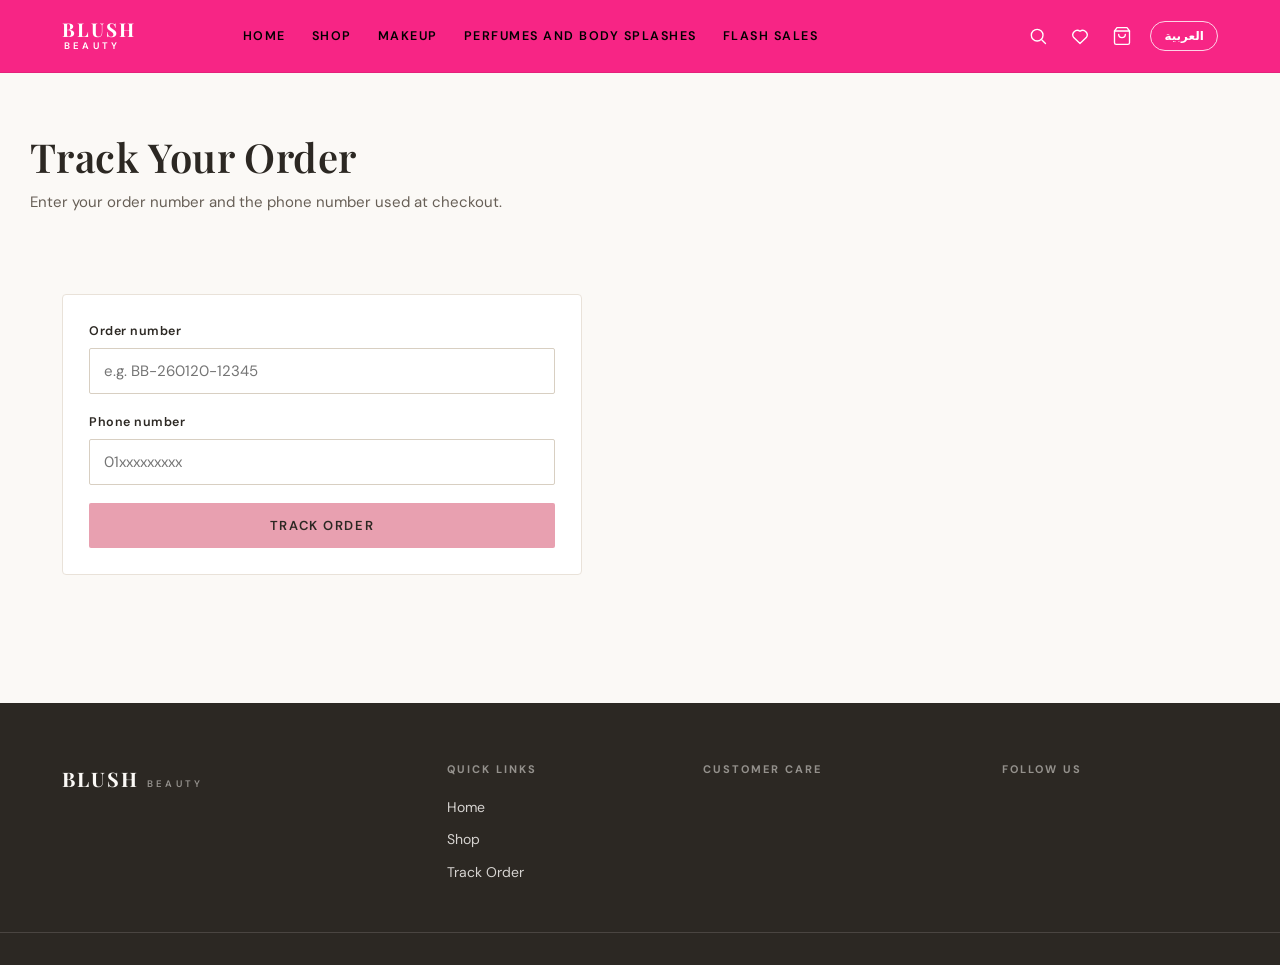
<file: track-order.html>
<!doctype html>
<html lang="en" dir="ltr">
<head>
  <meta charset="utf-8">
  <meta name="viewport" content="width=device-width, initial-scale=1">
  <title>Track Order &mdash; Blush Beauty</title>
  <meta name="description" content="Track your Blush Beauty order with your order number and phone number.">
  <link rel="icon" href="data:image/svg+xml,%3Csvg xmlns='http://www.w3.org/2000/svg' viewBox='0 0 64 64'%3E%3Crect width='64' height='64' fill='%23F1E4E2'/%3E%3Ctext x='32' y='44' font-family='Georgia,serif' font-size='36' fill='%232C2823' text-anchor='middle'%3EB%3C/text%3E%3C/svg%3E">
  <link rel="preconnect" href="https://fonts.googleapis.com">
  <link rel="preconnect" href="https://fonts.gstatic.com" crossorigin>
  <link href="https://fonts.googleapis.com/css2?family=DM+Sans:opsz,wght@9..40,400;9..40,500;9..40,600;9..40,700&family=Playfair+Display:ital,wght@0,500;0,600;0,700;1,500&family=Alexandria:wght@300;400;500;600;700&display=swap" rel="stylesheet">
  <link rel="stylesheet" href="styles.css">
</head>
<body>
  <header id="site-header" class="site-header"></header>

  <main id="main">
    <div class="container page-head">
      <h1 class="display-1" data-i18n="tr_title"></h1>
      <p class="lead mt-1" data-i18n="tr_text"></p>
    </div>

    <div class="container section-tight" id="track-root">
      <div class="track-form-card">
        <form id="track-form" novalidate>
          <div class="field">
            <label for="t-number" data-i18n="tr_number"></label>
            <input class="input is-ltr" id="t-number" type="text" autocomplete="off" maxlength="24" data-i18n-ph="tr_number_ph">
          </div>
          <div class="field">
            <label for="t-phone" data-i18n="tr_phone"></label>
            <input class="input is-ltr" id="t-phone" type="tel" inputmode="numeric" autocomplete="tel" maxlength="14" placeholder="01xxxxxxxxx">
          </div>
          <button type="submit" class="btn btn-primary btn-block" id="track-btn" data-i18n="tr_btn"></button>
        </form>
      </div>

      <div id="track-result" class="mt-4" hidden></div>
    </div>
  </main>

  <footer id="site-footer" class="site-footer"></footer>
  <div id="toast-root"></div>

  <script src="supabase-js.min.js"></script>
  <script src="config.js"></script>
  <script src="translations.js"></script>
  <script src="demo-catalog.js"></script>
  <script src="supabase-client.js"></script>
  <script src="main.js"></script>
  <script src="track-order.js"></script>
</body>
</html>
</file>
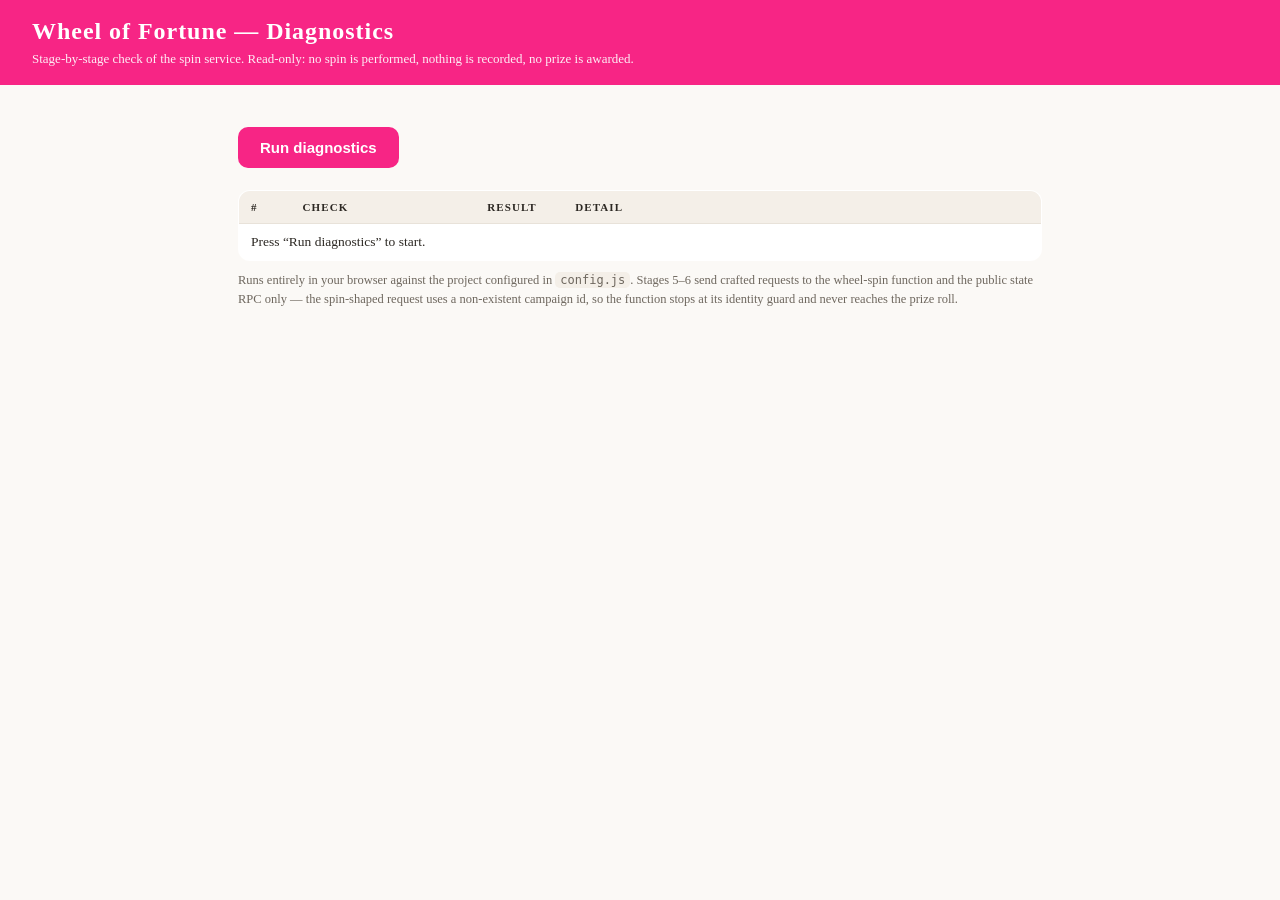
<file: wheel-diagnostics.html>
<!DOCTYPE html>
<html lang="en">
<head>
  <meta charset="UTF-8">
  <meta name="viewport" content="width=device-width, initial-scale=1">
  <title>Blush Beauty — Wheel Diagnostics</title>
  <style>
    :root { --pink: #F72585; --ink: #2C2823; --line: #E8E2D9; --ok: #1B7F4D; --warn: #B3700B; --bad: #C0392B; }
    * { box-sizing: border-box; }
    body { margin: 0; font-family: Georgia, 'Times New Roman', serif; background: #FBF9F6; color: var(--ink); }
    header { background: var(--pink); color: #fff; padding: 18px clamp(16px, 4vw, 32px); }
    header h1 { margin: 0; font-size: clamp(1.15rem, 4.5vw, 1.5rem); letter-spacing: .04em; }
    header p { margin: 6px 0 0; font-size: 13px; opacity: .92; }
    main { max-width: 860px; margin: 0 auto; padding: clamp(14px, 3vw, 28px); }
    .bar { display: flex; align-items: center; gap: 10px; margin: 14px 0; }
    button { background: var(--pink); color: #fff; border: none; border-radius: 10px; padding: 12px 22px; font-size: 15px; font-weight: 700; cursor: pointer; }
    button:disabled { opacity: .55; cursor: wait; }
    .summary { font-weight: 700; }
    table { width: 100%; border-collapse: collapse; background: #fff; border: 1px solid var(--line); border-radius: 12px; overflow: hidden; margin-top: 8px; }
    th, td { text-align: left; padding: 10px 12px; border-bottom: 1px solid var(--line); font-size: 13.5px; vertical-align: top; }
    th { font-size: 11px; text-transform: uppercase; letter-spacing: .1em; background: #F4EFE8; }
    tr:last-child td { border-bottom: none; }
    .tag { display: inline-block; padding: 2px 10px; border-radius: 999px; font-weight: 700; font-size: 12px; }
    .ok { color: var(--ok); } .warn { color: var(--warn); } .bad { color: var(--bad); }
    .tag.ok { background: #E7F4EC; } .tag.warn { background: #FBF1DF; } .tag.bad { background: #F9E7E4; }
    td code, .note code { font-family: ui-monospace, Menlo, Consolas, monospace; font-size: 12px; background: #F4EFE8; padding: 1px 5px; border-radius: 5px; overflow-wrap: anywhere; }
    .verdict { margin-top: 16px; padding: 14px 16px; border-radius: 12px; border: 1px solid var(--line); background: #fff; font-size: 14px; line-height: 1.55; }
    .verdict h2 { margin: 0 0 8px; font-size: 15px; }
    .verdict ol, .verdict ul { margin: 6px 0 0; padding-inline-start: 22px; }
    .verdict li { margin-bottom: 6px; }
    .note { font-size: 12.5px; color: #6E675E; margin-top: 10px; line-height: 1.5; }
    .table-wrap { overflow-x: auto; }
  </style>
</head>
<body>
  <header>
    <h1>Wheel of Fortune — Diagnostics</h1>
    <p>Stage-by-stage check of the spin service. Read-only: no spin is performed, nothing is recorded, no prize is awarded.</p>
  </header>
  <main>
    <div class="bar">
      <button id="run" type="button">Run diagnostics</button>
      <span class="summary" id="summary"></span>
    </div>
    <div class="table-wrap">
      <table>
        <thead><tr><th style="width:52px">#</th><th style="width:23%">Check</th><th style="width:88px">Result</th><th>Detail</th></tr></thead>
        <tbody id="rows"><tr><td colspan="4">Press “Run diagnostics” to start.</td></tr></tbody>
      </table>
    </div>
    <div class="verdict" id="verdict" hidden></div>
    <p class="note">Runs entirely in your browser against the project configured in <code>config.js</code>. Stages 5–6 send crafted requests to the wheel-spin function and the public state RPC only — the spin-shaped request uses a non-existent campaign id, so the function stops at its identity guard and never reaches the prize roll.</p>
  </main>
  <script src="config.js"></script>
  <script>
  (function () {
    var CFG = window.BLUSH_CONFIG || {};
    var URL_ = String(CFG.SUPABASE_URL || '').replace(/\/+$/, '');
    var KEY = String(CFG.SUPABASE_ANON_KEY || '');
    var FN = URL_ + '/functions/v1/wheel-spin';
    var results = [];
    var rows = document.getElementById('rows');
    var verdict = document.getElementById('verdict');
    var btn = document.getElementById('run');

    function add(n, name, status, detail) {
      results.push(status);
      var cls = status === 'PASS' ? 'ok' : status === 'WARN' ? 'warn' : 'bad';
      rows.insertAdjacentHTML('beforeend',
        '<tr><td>' + n + '</td><td>' + name + '</td>' +
        '<td><span class="tag ' + cls + '">' + status + '</span></td>' +
        '<td>' + detail + '</td></tr>');
    }
    function esc(s) { return String(s == null ? '' : s).replace(/&/g, '&amp;').replace(/</g, '&lt;').replace(/>/g, '&gt;'); }
    function fmt(h) {
      var o = h.get ? h.get('access-control-allow-origin') : null;
      return o ? 'CORS allow-origin: <code>' + esc(o) + '</code>' : 'CORS headers: not visible to JS (browser security model hides them unless <code>Access-Control-Expose-Headers</code> is set) — a 2xx/expected response here still proves the preflight was accepted.';
    }

    async function run() {
      btn.disabled = true; rows.innerHTML = ''; results = []; verdict.hidden = true;
      var fails = 0, warns = 0;

      /* 1 — configuration (function URL + key used by the frontend) */
      var urlOk = /^https:\/\/[a-z0-9][a-z0-9-]*\.supabase\.co\/?$/i.test(URL_);
      var keyOk = KEY.length > 60 && KEY.split('.').length === 3;
      add(1, 'Site configuration (project URL + anon key)',
        urlOk && keyOk ? 'PASS' : 'BAD',
        urlOk
          ? (keyOk ? 'URL <code>' + esc(URL_) + '</code> and anon key are present and well-formed.'
                   : 'URL OK, but the anon key does not look like a JWT — check <code>config.js</code>.')
          : 'SUPABASE_URL in <code>config.js</code> is empty or malformed (expected <code>https://&lt;project-ref&gt;.supabase.co</code>). The storefront cannot call any function.');

      /* 2 — project reachable */
      var reach = 'BAD', reachNote = '';
      try {
        var r2 = await fetch(URL_ + '/auth/v1/health', { headers: { apikey: KEY } });
        reach = r2.ok ? 'PASS' : 'WARN';
        reachNote = 'HTTP ' + r2.status + ' from the project — the site CAN reach the Supabase server.';
      } catch (e) { reachNote = 'Network failure reaching the project — offline, wrong URL, or DNS issue. (' + esc(e.message) + ')'; }
      add(2, 'Supabase project reachable', reach, reachNote);
      if (reach === 'BAD') fails++;

      /* 3 — wheel-spin deployed (GET health probe, Run 14) */
      var dep = 'BAD', depNote = '', depStatus = 0, depJson = null;
      try {
        /* apikey AND Authorization: with "Enforce JWT verification" the
         gateway checks the Authorization header — sending the anon
         key there keeps this probe working in BOTH JWT modes. */
        var r3 = await fetch(FN, { headers: { apikey: KEY, Authorization: 'Bearer ' + KEY } });
        depStatus = r3.status;
        try { depJson = await r3.json(); } catch (e) { depJson = null; }
        if (depJson && depJson.ok === true && depJson.service === 'wheel-spin') { dep = 'PASS'; depNote = 'HTTP ' + depStatus + ' JSON <code>{"ok":true,"service":"wheel-spin"}</code> — the function IS deployed and serving.'; }
        else { depNote = 'HTTP ' + depStatus + ' but not the expected health JSON' + (depJson ? ' (<code>' + esc(JSON.stringify(depJson)).slice(0, 120) + '</code>)' : ' (non-JSON body — gateway/platform error page)') + '.'; }
      } catch (e) { depNote = 'Network failure on the function URL — with stage 2 passing, this means the <code>wheel-spin</code> function is NOT deployed (the gateway answer is CORS-blocked). (' + esc(e.message) + ')'; }
      add(3, 'wheel-spin function deployed (GET health)', dep, depNote);
      if (dep === 'BAD') fails++;

      /* 4 — CORS preflight */
      var cors = 'BAD', corsNote = '';
      try {
        var r4 = await fetch(FN, { method: 'OPTIONS', headers: { 'Access-Control-Request-Method': 'POST', 'Access-Control-Request-Headers': 'authorization, apikey, content-type' } });
        cors = r4.ok ? 'PASS' : 'WARN';
        corsNote = 'OPTIONS → HTTP ' + r4.status + '. ' + fmt(r4.headers);
      } catch (e) { corsNote = 'Preflight rejected/blocked (' + esc(e.message) + '). If stage 3 passed, re-deploy the function — its CORS handler must answer OPTIONS.'; }
      add(4, 'CORS preflight accepted', cors, corsNote);
      if (cors === 'BAD') fails++;

      /* 5 — function executes + auth (POST, identity guard) */
      var auth = 'BAD', authNote = '';
      try {
        var r5 = await fetch(FN, {
          method: 'POST',
          headers: { 'Content-Type': 'application/json', apikey: KEY, Authorization: 'Bearer ' + KEY },
          body: JSON.stringify({ campaign_id: '00000000-0000-0000-0000-000000000000', nonce: 'diagnostics-' + Date.now() })
        });
        var j5 = null; try { j5 = await r5.json(); } catch (e) {}
        if (r5.status === 401 && j5 && j5.participant_token) {
          auth = 'PASS';
          authNote = 'HTTP 401 with a fresh participant token — EXPECTED for an anonymous diagnostic request. It proves the function EXECUTED (Deno runtime, env vars, HMAC issuer) and that authentication/JWT verification lets anonymous callers through.';
        } else if (r5.status === 401) { auth = 'WARN'; authNote = 'HTTP 401 without the expected fresh-token payload — JWT verification may be rejecting even the anon key. Re-deploy with the shipped function.'; }
        else if (r5.status === 404) { auth = 'BAD'; authNote = 'HTTP 404 — the function is not deployed (or the name differs).'; }
        else { auth = 'WARN'; authNote = 'HTTP ' + r5.status + (j5 ? ' JSON: <code>' + esc(JSON.stringify(j5)).slice(0, 160) + '</code>' : ' non-JSON body.') + ' Unexpected for this probe — see the execution guide.'; }
      } catch (e) { authNote = 'Network failure (' + esc(e.message) + ').'; }
      add(5, 'Function executes + authentication', auth, authNote);
      if (auth === 'BAD') fails++;

      /* 6 — public state RPC (RLS / grants for the storefront path) */
      var rpc = 'BAD', rpcNote = '';
      try {
        var r6 = await fetch(URL_ + '/rest/v1/rpc/wheel_public_state', {
          method: 'POST',
          headers: { 'Content-Type': 'application/json', apikey: KEY, Authorization: 'Bearer ' + KEY },
          body: JSON.stringify({ p_participant_token: '' })
        });
        var j6 = null; try { j6 = await r6.json(); } catch (e) {}
        if (r6.ok && j6 && typeof j6.active !== 'undefined') {
          rpc = 'PASS';
          rpcNote = 'HTTP 200 — the storefront state RPC works (RLS + grants OK). <code>active:' + esc(JSON.stringify(j6.active)) + '</code>' + (j6.active === false ? ' — no currently published campaign (expected before you publish).' : '.');
        } else if (r6.status === 404) { rpc = 'BAD'; rpcNote = 'HTTP 404 — <code>wheel_public_state()</code> missing. The Run 12/13 migrations are not applied to THIS project.'; }
        else { rpc = 'WARN'; rpcNote = 'HTTP ' + r6.status + (j6 ? ' <code>' + esc(JSON.stringify(j6)).slice(0, 160) + '</code>' : '') + ' — see the execution guide.'; }
      } catch (e) { rpcNote = 'Network failure (' + esc(e.message) + ').'; }
      add(6, 'Storefront state RPC (RLS/grants)', rpc, rpcNote);
      if (rpc === 'BAD') fails++;

      /* 7 — migrations marker: wheel_settings readable by admin only is NOT
         checked here (needs an admin session); covered by stage 6 + SQL guide. */
      var verdictHtml;
      if (fails === 0 && warns === 0) {
        verdictHtml = '<h2 class="ok">All stages passed — the backend is correctly deployed and configured.</h2>' +
          '<p>The spin path is healthy: the storefront can reach the function, CORS and authentication accept anonymous spins, and the public state RPC works. If a REAL spin still fails, the response now shows the server’s own message — check the campaign status (enabled + published) and that enabled prize probabilities total exactly 100%.</p>';
      } else {
        var steps = [];
        if (dep === 'BAD' || cors === 'BAD' || auth === 'BAD') steps.push('Deploy the updated Edge Functions (from the project root): <code>npx supabase functions deploy wheel-spin</code> and <code>npx supabase functions deploy create-order</code> — then re-run this page. Deployment is a separate action from running SQL; the SQL Editor does not deploy functions.');
        if (results[0] === 'BAD') steps.push('Fix <code>config.js</code>: set <code>SUPABASE_URL</code> and <code>SUPABASE_ANON_KEY</code> to this project’s values.');
        if (reach === 'BAD') steps.push('Verify the project URL and that the server is reachable (no VPN/firewall block).');
        if (rpc === 'BAD') steps.push('Run the required SQL migrations listed in <code>SUPABASE-SQL-EXECUTION-GUIDE.md</code> (the wheel tables/RPC are missing in this project).');
        if (warns > 0) steps.push('One or more stages need a second look (WARN rows above).');
        verdictHtml = '<h2 class="bad">' + fails + ' failing stage(s), ' + warns + ' warning(s).</h2><ol>' + steps.map(function (s) { return '<li>' + s + '</li>'; }).join('') + '</ol>';
      }
      verdict.innerHTML = verdictHtml;
      verdict.hidden = false;
      document.getElementById('summary').textContent =
        results.filter(function (s) { return s === 'PASS'; }).length + '/' + results.length + ' stages passed';
      btn.disabled = false;
    }

    btn.addEventListener('click', function () { run().catch(function (e) { btn.disabled = false; }); });
  })();
  </script>
</body>
</html>
</file>
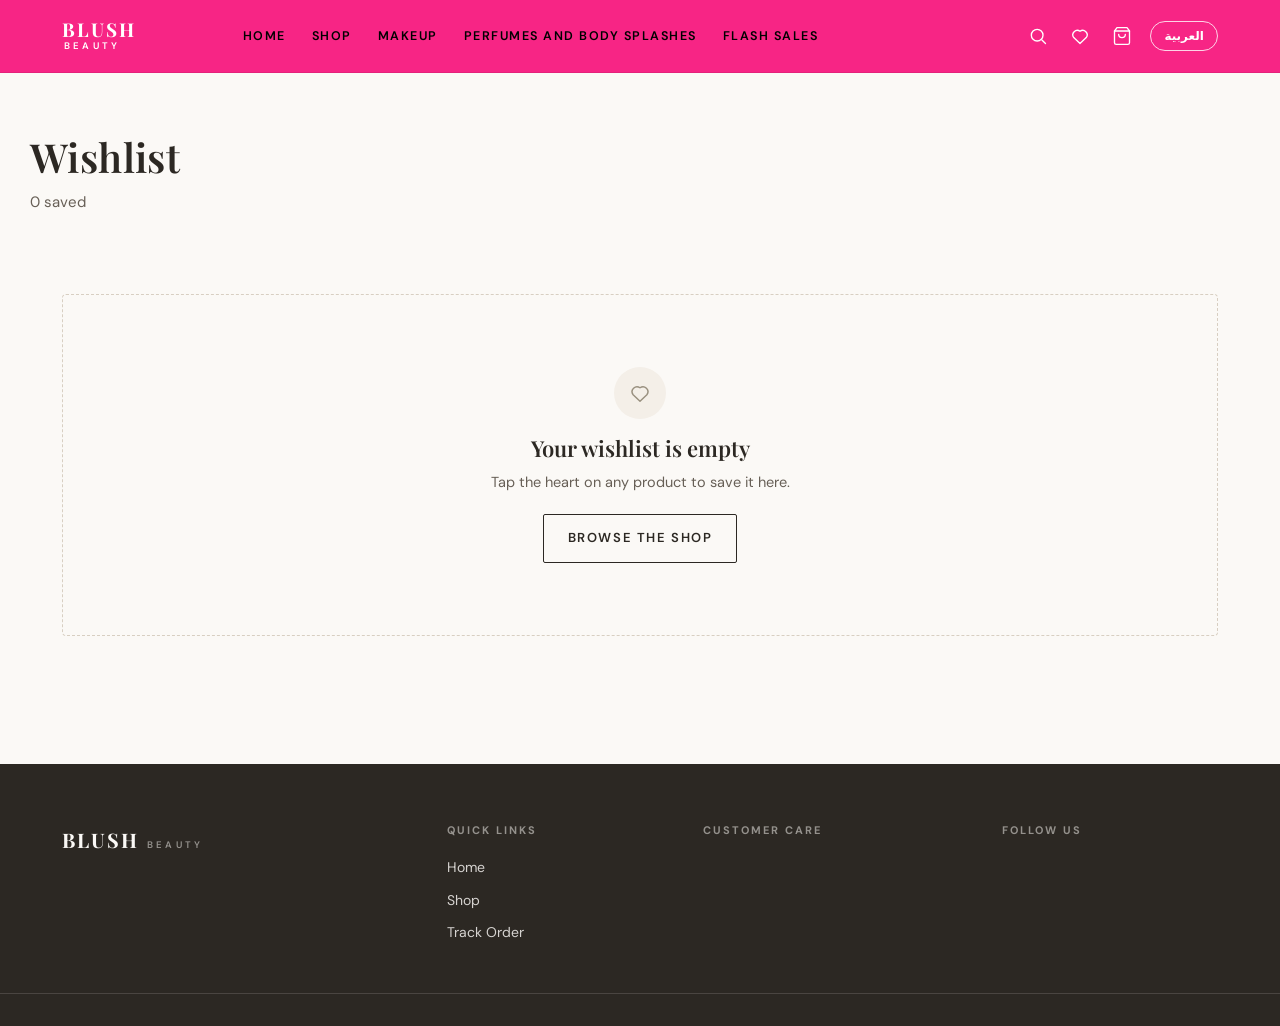
<file: wishlist.html>
<!doctype html>
<html lang="en" dir="ltr">
<head>
  <meta charset="utf-8">
  <meta name="viewport" content="width=device-width, initial-scale=1">
  <title>Wishlist &mdash; Blush Beauty</title>
  <meta name="description" content="Your saved products at Blush Beauty.">
  <link rel="icon" href="data:image/svg+xml,%3Csvg xmlns='http://www.w3.org/2000/svg' viewBox='0 0 64 64'%3E%3Crect width='64' height='64' fill='%23F1E4E2'/%3E%3Ctext x='32' y='44' font-family='Georgia,serif' font-size='36' fill='%232C2823' text-anchor='middle'%3EB%3C/text%3E%3C/svg%3E">
  <link rel="preconnect" href="https://fonts.googleapis.com">
  <link rel="preconnect" href="https://fonts.gstatic.com" crossorigin>
  <link href="https://fonts.googleapis.com/css2?family=DM+Sans:opsz,wght@9..40,400;9..40,500;9..40,600;9..40,700&family=Playfair+Display:ital,wght@0,500;0,600;0,700;1,500&family=Alexandria:wght@300;400;500;600;700&display=swap" rel="stylesheet">
  <link rel="stylesheet" href="styles.css">
</head>
<body>
  <header id="site-header" class="site-header"></header>

  <main id="main">
    <div class="container page-head">
      <h1 class="display-1" data-i18n="wish_title"></h1>
      <p class="lead mt-1" id="wish-count-line"></p>
    </div>

    <div class="container section-tight">
      <div class="products-grid" id="wish-grid" hidden></div>

      <div class="empty-state" id="wish-empty" hidden>
        <div class="glyph" id="wish-glyph"></div>
        <h2 data-i18n="wish_empty_title"></h2>
        <p data-i18n="wish_empty_text"></p>
        <a class="btn btn-outline" href="shop.html" data-i18n="wish_browse"></a>
      </div>
    </div>
  </main>

  <footer id="site-footer" class="site-footer"></footer>
  <div id="toast-root"></div>

  <script src="supabase-js.min.js"></script>
  <script src="config.js"></script>
  <script src="translations.js"></script>
  <script src="demo-catalog.js"></script>
  <script src="supabase-client.js"></script>
  <script src="main.js"></script>
  <script src="wishlist.js"></script>
</body>
</html>
</file>
<file: styles.css>
/* ============================================================
   Blush Beauty — styles.css
   Editorial beauty-brand design system.
   Ivory / blush / champagne palette, warm charcoal text.
   Fonts: DM Sans (UI + body), Playfair Display (EN display),
   Alexandria (all Arabic). Mobile-first. No emojis anywhere.
   ============================================================ */

/* ---------------- Tokens ---------------- */
:root {
  --bg: #FBF9F6;
  --surface: #FFFFFF;
  --surface-2: #F4EFE8;
  --blush-wash: #F1E4E2;
  --champagne: #E8DCC7;
  --line: #E9E2D9;
  --line-strong: #D8CFC2;
  --ink: #2C2823;
  --ink-2: #675F56;
  --ink-3: #99907F;
  --accent: #B07D85;
  --accent-strong: #9A6870;
  --pink: #E8A0B0;
  --pink-hot: #F72585;
  --pink-deep: #D9166F;
  --pink-wash: #FBE7EC;
  --gold: #A98F5F;
  --red: #A6433D;
  --green: #56755E;
  --danger: #A6433D;
  --radius: 2px;
  --radius-lg: 4px;
  --shadow-1: 0 1px 2px rgba(44, 40, 35, .05), 0 2px 8px rgba(44, 40, 35, .05);
  --shadow-2: 0 10px 34px rgba(44, 40, 35, .13);
  --header-h: 62px;
  --font-body: 'DM Sans', system-ui, -apple-system, 'Segoe UI', sans-serif;
  --font-display: 'Playfair Display', Georgia, serif;
}

html[dir="rtl"] {
  --font-body: 'Alexandria', system-ui, sans-serif;
  --font-display: 'Alexandria', system-ui, sans-serif;
}

/* ---------------- Base ---------------- */
*, *::before, *::after { box-sizing: border-box; }
html { -webkit-text-size-adjust: 100%; scroll-behavior: smooth; }
body {
  margin: 0;
  background: var(--bg);
  color: var(--ink);
  font-family: var(--font-body);
  font-size: 15px;
  line-height: 1.6;
  font-weight: 400;
  -webkit-font-smoothing: antialiased;
}
img { max-width: 100%; height: auto; display: block; }
[hidden] { display: none !important; }
a { color: inherit; text-decoration: none; }
button { font-family: inherit; cursor: pointer; }
input, select, textarea { font-family: inherit; font-size: inherit; color: inherit; }
h1, h2, h3, h4 { margin: 0; font-weight: 500; line-height: 1.25; }
p { margin: 0; }
ul, ol { margin: 0; padding: 0; list-style: none; }
svg.icon { display: inline-block; vertical-align: middle; flex-shrink: 0; }

:focus-visible { outline: 2px solid var(--pink-hot); outline-offset: 2px; }
body.no-scroll { overflow: hidden; }

.container { width: 100%; max-width: 1220px; margin-inline: auto; padding-inline: 20px; }
@media (min-width: 768px) { .container { padding-inline: 32px; } }

/* ---------------- Typography ---------------- */
.display-1 {
  font-family: var(--font-display);
  font-weight: 600;
  font-size: clamp(26px, 5.4vw, 40px);
  line-height: 1.18;
  letter-spacing: .01em;
}
.display-2 {
  font-family: var(--font-display);
  font-weight: 600;
  font-size: clamp(21px, 3.4vw, 27px);
  line-height: 1.25;
}
.overline {
  font-size: 11px;
  font-weight: 600;
  letter-spacing: .16em;
  text-transform: uppercase;
  color: var(--ink-3);
}
.lead { color: var(--ink-2); font-size: 15px; }
.muted { color: var(--ink-2); }
.small { font-size: 13px; }
.tiny { font-size: 12px; }
[dir="rtl"] .display-1, [dir="rtl"] .display-2 { font-weight: 600; letter-spacing: 0; }

/* ---------------- Buttons ---------------- */
.btn {
  display: inline-flex;
  align-items: center;
  justify-content: center;
  gap: 8px;
  border: 1px solid transparent;
  border-radius: var(--radius);
  padding: 13px 24px;
  font-size: 13px;
  font-weight: 600;
  letter-spacing: .12em;
  text-transform: uppercase;
  transition: background .18s ease, color .18s ease, border-color .18s ease, transform .12s ease;
  user-select: none;
  white-space: nowrap;
}
.btn:active { transform: translateY(1px); }
.btn-primary { background: var(--pink); color: var(--ink); }
.btn-primary:hover { background: var(--pink-deep); color: #fff; }
.btn-outline { background: transparent; color: var(--ink); border-color: var(--ink); }
.btn-outline:hover { background: var(--ink); color: var(--bg); }
.btn-ghost { background: transparent; color: var(--ink-2); border-color: var(--line-strong); }
.btn-ghost:hover { border-color: var(--ink); color: var(--ink); }
.btn-danger { background: transparent; color: var(--danger); border-color: var(--danger); }
.btn-danger:hover { background: var(--danger); color: #fff; }
.btn-danger-solid { background: var(--danger); color: #fff; }
.btn-danger-solid:hover { background: #8F3934; }
.btn-block { width: 100%; }
.btn[disabled], .btn.is-disabled { opacity: .55; pointer-events: none; }
.btn-sm { padding: 9px 16px; font-size: 12px; }

.text-link {
  display: inline-flex;
  align-items: center;
  gap: 6px;
  font-size: 13px;
  font-weight: 600;
  letter-spacing: .06em;
  text-transform: uppercase;
  color: var(--pink-deep);
  border-bottom: 1px solid var(--line-strong);
  padding-bottom: 2px;
  transition: border-color .15s ease, color .15s ease;
}
.text-link:hover { color: var(--pink-hot); border-color: var(--pink-hot); }

/* ---------------- Badges & chips ---------------- */
.badge {
  display: inline-flex;
  align-items: center;
  gap: 4px;
  padding: 4px 9px;
  border-radius: var(--radius);
  font-size: 10.5px;
  font-weight: 700;
  letter-spacing: .1em;
  text-transform: uppercase;
}
.badge-off { background: var(--pink-deep); color: #fff; border: 1px solid transparent; }
.badge-best { background: var(--ink); color: var(--bg); }
.badge-out { background: var(--surface-2); color: var(--ink-2); border: 1px solid var(--line-strong); }
.badge-live { background: var(--pink-wash); color: var(--pink-deep); border: 1px solid var(--pink-hot); }

.chip {
  display: inline-flex;
  align-items: center;
  padding: 8px 14px;
  border: 1px solid var(--line-strong);
  border-radius: 999px;
  background: var(--surface);
  font-size: 13px;
  color: var(--ink-2);
  transition: all .15s ease;
  white-space: nowrap;
}
.chip:hover { border-color: var(--ink); color: var(--ink); }
.chip.active { background: var(--pink-wash); border-color: var(--pink-deep); color: var(--pink-deep); font-weight: 600; }

.count-pill {
  position: absolute;
  top: -4px;
  inset-inline-end: -6px;
  min-width: 17px;
  height: 17px;
  padding: 0 4px;
  border-radius: 999px;
  background: var(--pink-deep);
  color: #fff;
  font-size: 10px;
  font-weight: 700;
  display: inline-flex;
  align-items: center;
  justify-content: center;
  line-height: 1;
}

/* ---------------- Forms ---------------- */
.field { margin-bottom: 18px; }
.field label {
  display: block;
  font-size: 12.5px;
  font-weight: 600;
  letter-spacing: .04em;
  margin-bottom: 7px;
  color: var(--ink);
}
.field .hint { font-size: 12px; color: var(--ink-3); margin-top: 5px; }
.field .opt { color: var(--ink-3); font-weight: 400; }
.input, select.input, textarea.input {
  width: 100%;
  height: 46px;
  padding: 0 14px;
  background: var(--surface);
  border: 1px solid var(--line-strong);
  border-radius: var(--radius);
  transition: border-color .15s ease;
  appearance: none;
  -webkit-appearance: none;
}
textarea.input { height: auto; min-height: 96px; padding: 12px 14px; resize: vertical; line-height: 1.5; }
.input:focus { outline: none; border-color: var(--pink-deep); }
.input.invalid { border-color: var(--danger); }
.input.is-ltr { direction: ltr; }
select.input {
  background-image: url("data:image/svg+xml,%3Csvg xmlns='http://www.w3.org/2000/svg' width='12' height='12' viewBox='0 0 24 24' fill='none' stroke='%23675F56' stroke-width='2' stroke-linecap='round'%3E%3Cpath d='m6 9 6 6 6-6'/%3E%3C/svg%3E");
  background-repeat: no-repeat;
  background-position: right 12px center;
  padding-inline-end: 34px;
}
[dir="rtl"] select.input { background-position: left 12px center; padding-inline-end: 14px; padding-inline-start: 34px; }
.field-error { color: var(--danger); font-size: 12px; margin-top: 6px; display: none; }
.field-error.show { display: block; }

.checkbox-row {
  display: flex;
  align-items: center;
  gap: 10px;
  font-size: 14px;
  color: var(--ink);
  cursor: pointer;
  padding: 7px 0;
}
.checkbox-row input[type="checkbox"] {
  width: 17px; height: 17px;
  accent-color: var(--ink);
  flex-shrink: 0;
}

/* ---------------- Qty stepper ---------------- */
.qty-stepper {
  display: inline-flex;
  align-items: center;
  border: 1px solid var(--line-strong);
  border-radius: var(--radius);
  background: var(--surface);
  overflow: hidden;
}
.qty-btn {
  width: 38px; height: 40px;
  display: inline-flex; align-items: center; justify-content: center;
  background: transparent; border: none; color: var(--ink-2);
}
.qty-btn:hover:not([disabled]) { color: var(--ink); }
.qty-btn[disabled] { opacity: .35; cursor: default; }
.qty-input {
  width: 44px; height: 40px;
  border: none; text-align: center;
  font-weight: 600;
  font-size: 14px;
  -moz-appearance: textfield;
}
.qty-input::-webkit-outer-spin-button, .qty-input::-webkit-inner-spin-button { -webkit-appearance: none; }

/* ---------------- Price styles ---------------- */
.price-now { font-weight: 700; font-size: 15px; }
.price-old {
  color: var(--ink-3);
  font-size: 13px;
  text-decoration: line-through;
  text-decoration-color: var(--red);
  text-decoration-thickness: 1px;
}
.price-row { display: flex; align-items: baseline; gap: 9px; flex-wrap: wrap; }

.stock-dot {
  display: inline-block;
  width: 7px; height: 7px;
  border-radius: 50%;
  margin-inline-end: 7px;
  vertical-align: middle;
}
.dot-ok { background: var(--green); }
.dot-low { background: var(--pink-deep); }
.dot-out { background: var(--ink-3); }

/* ---------------- Header ---------------- */
.demo-bar { background: var(--blush-wash); border-bottom: 1px solid var(--line); }
.demo-bar p {
  display: flex; align-items: center; gap: 8px;
  font-size: 12.5px; color: var(--ink-2); padding: 8px 0;
}
/* Navbar (Run 14): background changed to the EXACT brand pink #F72585
   on request. Contrast on this vivid pink (relative luminance ≈ 0.228):
   - pure #FFFFFF on it = 3.78:1 → WCAG AA pass for LARGE text and
     graphical objects (the 19px/700 wordmark and the 22px icon buttons);
   - pure #000000 on it = 5.56:1 → WCAG AA pass for the small (13.5px)
     desktop nav links, so links switch from the old dark-ink tone to
     solid black (hover feedback becomes an underline instead of a color
     step, since both states are black);
   - the old #FBF9F6 whites step up to pure #FFFFFF for the extra margin;
   - the active-link underline becomes black (var(--pink-deep) was
     invisible on a pink bar).
   Every rule stays scoped to .site-header, so no other pink element on
   the site is affected. The mobile drawer keeps its own deliberate
   light pink (#FDAFC9) — it is the slide-in menu PANEL, not the navbar
   bar, and was already designed distinct from the bar. */
.site-header {
  position: sticky;
  top: 0;
  z-index: 60;
  background: #F72585;
  border-bottom: 1px solid rgba(0, 0, 0, .08);
}
.header-grid {
  display: flex;
  align-items: center;
  gap: 14px;
  height: var(--header-h);
}
.icon-btn {
  position: relative;
  display: inline-flex;
  align-items: center;
  justify-content: center;
  width: 40px; height: 40px;
  border: none;
  background: transparent;
  color: var(--ink);
  border-radius: var(--radius);
  transition: color .15s ease;
}
.icon-btn:hover { color: var(--pink-deep); }
.nav-open { margin-inline-start: -8px; }

.brand { display: inline-flex; align-items: baseline; gap: 8px; line-height: 1; }
.brand-main {
  font-family: var(--font-display);
  font-weight: 700;
  font-size: 19px;
  letter-spacing: .1em;
  text-transform: uppercase;
}
/* Header brand wordmark (round 8): the EXACT pre-Run-7 typography is
   restored by simply re-scoping the color — the base rules (.brand-main
   19px / weight 700 / letter-spacing .1em / uppercase, .brand-sub 9.5px
   / weight 600 / letter-spacing .34em) provide the original Playfair
   Display sizes untouched. The wordmark is painted with the site's own
   main background color #FBF9F6 (:root --bg), per the round 8 request;
   navbar background stays the brand pink bar (Run 14: exact #F72585) and
   no other header element changes color. Footer/admin wordmarks unchanged. */
/* Round 8 addendum: the header wordmark becomes the same deliberately
   designed two-line logo as the drawer — ONE vertically stacked
   container with text-align: left, so the left edge of "Blush" and the
   left edge of "Beauty" align exactly (no independent centering, no
   baseline/side-by-side row). Sizes stay the recovered originals
   (19px / 9.5px, Playfair via --font-display); colors unchanged. */
.site-header .brand {
  display: block;
  text-align: left;
  line-height: 1;
}
/* Run 14: wordmark + icons step to pure #FFFFFF for maximum contrast on
   #F72585 (3.78:1 — AA for the large wordmark and for icon graphics).
   Same exclusions as before: the burger (.nav-open) keeps ink on the
   light surfaces it opens over, and .search-close sits on the light
   search panel, not on the pink bar. */
.site-header .brand-main { color: #FFFFFF; display: block; }
/* Round 8 micro-adjustment: "Beauty" nudged 2px right of "Blush" — a
   physical margin-left (not margin-inline-start) so the shift points
   to the right in RTL too. Subtle: the word still reads as sitting
   directly underneath "Blush". */
.site-header .brand-sub { color: #FFFFFF; display: block; margin-top: 3px; margin-left: 2px; }
/* Run 14: small (13.5px) desktop nav links go SOLID BLACK on #F72585 —
   5.56:1, the only color that passes WCAG AA for small text on this
   background (white manages only 3.78:1). Hover feedback is now an
   underline (both states are black, so a color step would be invisible);
   the active underline (::after) is black too — var(--pink-deep) was
   indistinguishable from the new pink bar. */
.site-header .main-nav a { color: #000000; }
/* Run 15: the text-decoration underline here DUPLICATED the designed
   ::after indicator (below), rendering a double underline under the
   active item. Removed — exactly one underline remains, the ::after
   bar, black for contrast on the pink header (unchanged). */
.site-header .main-nav a:hover,
.site-header .main-nav a.active { color: #000000; }
.site-header .main-nav a.active::after { background: #000000; }
/* Round 8 addendum: the search, wishlist, cart and language controls
   now match the wordmark EXACTLY (#FBF9F6). The SVGs in icon() are
   built with stroke="currentColor" (and fill="currentColor" only for
   the filled heart), so they inherit the button color — verified in
   the browser, not assumed. Exclusions: the menu burger (.nav-open)
   is not one of the four requested controls and keeps ink; the search
   overlay's close button (.search-close) sits on the light --surface
   panel, not on the pink bar. Hover/active step up to pure white for
   a subtle, brand-consistent state change. Count badges keep their
   own colors (rule below). */
.site-header .icon-btn:not(.nav-open):not(.search-close) { color: #FFFFFF; }
.site-header .icon-btn:not(.nav-open):not(.search-close):hover,
.site-header .icon-btn:not(.nav-open):not(.search-close):active { color: #FFFFFF; text-shadow: 0 0 1px rgba(255,255,255,.65); }
.site-header .lang-btn { border-color: rgba(255, 255, 255, .8); color: #FFFFFF; }
.site-header .lang-btn:hover { border-color: #FFFFFF; color: #FFFFFF; }
/* Count badges keep deep-pink on white — clearly visible on the bar. */
.site-header .count-pill { background: #FFFFFF; color: var(--pink-deep); }
.brand-sub {
  font-size: 9.5px;
  font-weight: 600;
  letter-spacing: .34em;
  text-transform: uppercase;
  color: var(--ink-3);
}
.brand-logo { height: 30px; width: auto; }

.main-nav { display: none; gap: 26px; margin-inline: auto; }
.main-nav a {
  position: relative;
  font-size: 12.5px;
  font-weight: 600;
  letter-spacing: .12em;
  text-transform: uppercase;
  color: var(--ink-2);
  padding: 6px 0;
  transition: color .15s ease;
}
.main-nav a:hover { color: var(--ink); }
.main-nav a.active { color: var(--ink); }
.main-nav a.active::after {
  content: '';
  position: absolute;
  inset-inline: 0;
  bottom: 0;
  height: 1.5px;
  background: var(--pink-hot);
}
.header-actions { display: flex; align-items: center; gap: 2px; margin-inline-start: auto; }
.lang-btn {
  background: transparent;
  border: 1px solid var(--line-strong);
  border-radius: 999px;
  padding: 6px 13px;
  font-size: 12px;
  font-weight: 600;
  color: var(--ink);
  margin-inline-start: 6px;
  transition: border-color .15s ease;
}
.lang-btn:hover { border-color: var(--ink); }

@media (min-width: 960px) {
  :root { --header-h: 72px; }
  .main-nav { display: flex; }
  .nav-open { display: none; }
}

/* Search panel */
.search-panel {
  border-top: 1px solid var(--line);
  background: var(--surface);
  box-shadow: var(--shadow-1);
}
.search-panel-inner { padding-block: 16px 18px; }
.search-form {
  display: flex;
  align-items: center;
  gap: 10px;
  border: 1px solid var(--line-strong);
  border-radius: var(--radius);
  background: var(--bg);
  padding: 0 8px 0 14px;
  height: 48px;
}
[dir="rtl"] .search-form { padding: 0 14px 0 8px; }
.search-glyph { color: var(--ink-3); }
.search-form input {
  flex: 1;
  border: none;
  background: transparent;
  height: 100%;
  font-size: 15px;
}
.search-form input:focus { outline: none; }
.search-results { margin-top: 14px; }
.search-cap { font-size: 11px; letter-spacing: .14em; text-transform: uppercase; color: var(--ink-3); margin-bottom: 8px; }
.search-row {
  display: flex;
  align-items: center;
  gap: 12px;
  padding: 9px 6px;
  border-radius: var(--radius);
}
.search-row:hover { background: var(--surface-2); }
.search-thumb { width: 42px; height: 52px; overflow: hidden; border-radius: var(--radius); flex-shrink: 0; }
.search-thumb img, .search-thumb .ph { width: 100%; height: 100%; object-fit: cover; }
.search-name { flex: 1; font-size: 14px; min-width: 0; overflow: hidden; text-overflow: ellipsis; white-space: nowrap; }
.search-price { font-size: 13.5px; font-weight: 700; }
.search-all {
  display: inline-flex; align-items: center; gap: 6px;
  margin-top: 10px; font-size: 12.5px; font-weight: 600;
  letter-spacing: .1em; text-transform: uppercase;
  color: var(--pink-deep);
}
.search-empty { color: var(--ink-2); font-size: 14px; padding-block: 6px; }

/* Mobile drawer — lives on <body> (appended by main.js), never inside
   the sticky header: the header's backdrop-filter makes browsers treat
   it as the containing block for fixed descendants, which clips and
   mispositions a fixed drawer (most visibly on Safari/iOS). */
.drawer-backdrop {
  position: fixed; inset: 0;
  background: rgba(44, 40, 35, .45);
  z-index: 70;
  opacity: 0;
  transition: opacity .2s ease;
}
.drawer-backdrop.show { opacity: 1; }
.mobile-drawer {
  position: fixed;
  inset-block: 0;
  inset-inline-start: 0;
  width: min(85vw, 360px);
  /* Explicitly opaque, literal color: the drawer background must never
     become translucent through a variable change, a stale cached
     stylesheet or a glass effect. Do not replace with rgba/backdrop-filter.
     (Round 8: soft pink #FDAFC9 — deliberately distinct from the
     navbar bar, which is #F72585 since Run 14.) */
  background: #FDAFC9;
  z-index: 71;
  display: flex;
  flex-direction: column;
  box-shadow: var(--shadow-2);
  transform: translateX(-100%);
  transition: transform .26s ease;
  overscroll-behavior: contain;
}
[dir="rtl"] .mobile-drawer { transform: translateX(100%); }
.mobile-drawer.open { transform: none; }
@media (prefers-reduced-motion: reduce) {
  .mobile-drawer, .drawer-backdrop { transition: none; }
}
/* Drawer brand (round 8 addendum): identical two-line LEFT-aligned
   wordmark as the header — one stacked container, text-align: left,
   left edges of "Blush" and "Beauty" exactly aligned; original
   proportions (19px Playfair / 9.5px) untouched. The centering rules
   and the letter-spacing text-indent compensation are gone: they only
   existed for the centered variant and would break left alignment. */
.mobile-drawer .brand {
  display: block;
  text-align: left;
  line-height: 1;
}
.mobile-drawer .brand-main { display: block; }
/* Same 2px right nudge as the header (round 8 micro-adjustment) — both
   wordmarks stay visually identical. */
.mobile-drawer .brand-sub { display: block; margin-top: 3px; margin-left: 2px; letter-spacing: .34em; }
/* Drawer brand sits outside .site-header now — color it explicitly
   (same wordmark treatment as the header brand). */
/* Mobile drawer (round 8 addendum): the soft pink #FDAFC9 background
   stays; every drawer text element and control now uses a warm
   off-white ivory #FFF7EF — navigation labels, the brand wordmark, the
   language switch and icons all share it (hover steps up to pure
   white). The active item sits on a deeper rose wash so the highlighted
   state still reads clearly without touching the drawer background. */
.mobile-drawer .brand-main { color: #FFF7EF; }
.mobile-drawer .brand-sub { color: rgba(255, 247, 239, .85); }
.mobile-drawer .lang-btn { border-color: rgba(251, 249, 246, .75); color: #FBF9F6; }
.mobile-drawer .lang-btn:hover { border-color: #FBF9F6; color: #FFFFFF; }
.drawer-head {
  display: flex;
  align-items: center;
  gap: 8px;
  padding: 18px 20px;
  border-bottom: 1px solid rgba(255, 247, 239, .28);
  background: transparent;
}
.drawer-head .icon-btn { margin-inline-start: auto; color: #FFF7EF; }
.drawer-head .icon-btn:hover { color: #FFFFFF; }
.drawer-links { padding: 10px 8px; display: flex; flex-direction: column; }
.drawer-links a {
  padding: 14px 16px;
  font-size: 14px;
  font-weight: 600;
  letter-spacing: .08em;
  text-transform: uppercase;
  color: #FFF7EF;
  border-bottom: 1px solid rgba(255, 247, 239, .25);
  transition: color .15s ease, background-color .15s ease;
}
.drawer-links a:hover { color: #FFFFFF; }
/* Active item: deeper rose wash keeps the ivory label readable. */
.drawer-links a.active {
  color: #FFF7EF;
  background: rgba(176, 125, 133, .45);
  box-shadow: inset 3px 0 0 #FFF7EF;
}
[dir="rtl"] .drawer-links a.active { box-shadow: inset -3px 0 0 #FFF7EF; }
.drawer-foot { margin-top: auto; padding: 18px 20px; border-top: 1px solid rgba(255, 247, 239, .25); color: #FFF7EF; }

/* Inline state notes (homepage rows) and grid error box (shop page):
   sections stay visible with an explanation instead of collapsing. */
.row-note {
  padding: 26px 16px;
  text-align: center;
  color: var(--ink-2);
  font-size: 14.5px;
  width: 100%;
}
.row-note-error { color: var(--danger); }
/* Demo/production separation notes (cart + checkout): preview items
   stay visible but are clearly marked and never orderable live. */
.cart-row-demo,
.co-demo-note {
  display: flex;
  align-items: center;
  gap: 5px;
  color: var(--danger);
  font-size: 12px;
  margin-top: 4px;
}
.co-demo-note {
  border: 1px solid var(--danger);
  background: var(--pink-wash);
  padding: 10px 12px;
  border-radius: var(--radius);
  margin: 10px 0 0;
  font-weight: 600;
}
.grid-error {
  grid-column: 1 / -1;
  text-align: center;
  padding: 34px 20px;
  border: 1px dashed var(--line-strong);
  border-radius: var(--radius-lg);
  background: var(--surface);
}
.grid-error-note { color: var(--ink); font-weight: 600; margin-bottom: 6px; }
.grid-error-detail {
  color: var(--ink-3);
  font-size: 12.5px;
  margin-bottom: 14px;
  word-break: break-word;
}

.skip-link {
  position: absolute;
  inset-inline-start: 16px;
  top: 8px;
  background: var(--ink); color: var(--bg);
  padding: 8px 14px;
  font-size: 12.5px;
  z-index: 100;
  /* Hidden by clipping (not by moving off-screen): works no matter
     what content sits above the header (e.g. the demo banner), keeps
     the link focusable and announced by screen readers, and never
     overlaps surrounding content. */
  clip-path: inset(50%);
}
.skip-link:focus { clip-path: none; }

/* ---------------- Product card ---------------- */
.products-grid {
  display: grid;
  grid-template-columns: repeat(2, 1fr);
  gap: 14px;
}
@media (min-width: 720px) { .products-grid { grid-template-columns: repeat(3, 1fr); gap: 20px; } }
@media (min-width: 1100px) { .products-grid { grid-template-columns: repeat(4, 1fr); gap: 24px; } }

.product-card { position: relative; display: flex; flex-direction: column; }
.card-media {
  position: relative;
  aspect-ratio: 3 / 4;
  border: 1px solid var(--line);
  border-radius: var(--radius);
  overflow: hidden;
  background: var(--surface-2);
  transition: border-color .18s ease, box-shadow .18s ease;
}
.product-card:hover .card-media { border-color: var(--pink); box-shadow: var(--shadow-1); }
.card-link { display: block; width: 100%; height: 100%; }
/* Main card image: object-fit contain with NO inner padding — the
   photograph fills the image area completely (no empty margin between
   image and card border) while contain still guarantees the whole
   product, edges included, stays visible; never cropped or stretched.
   Banners and category cards are unaffected. */
.card-media img { width: 100%; height: 100%; object-fit: contain; object-position: center; padding: 0; transition: transform .4s ease; }
.product-card:hover .card-media img { transform: scale(1.04); }
.card-badges {
  position: absolute;
  top: 10px;
  inset-inline-start: 10px;
  display: flex;
  flex-direction: column;
  align-items: flex-start;
  gap: 6px;
  pointer-events: none;
}
.wish-btn {
  position: absolute;
  top: 8px;
  inset-inline-end: 8px;
  width: 34px; height: 34px;
  display: inline-flex; align-items: center; justify-content: center;
  background: var(--surface);
  border: 1px solid var(--line);
  border-radius: 999px;
  color: var(--ink-2);
  transition: all .15s ease;
}
.wish-btn:hover { color: var(--pink-deep); border-color: var(--pink); }
.wish-btn.active { color: var(--pink-deep); border-color: var(--pink-deep); background: var(--pink-wash); }
/* Share button — stacked under the wishlist button on card media */
.share-btn {
  position: absolute;
  top: 50px;
  inset-inline-end: 8px;
  width: 34px; height: 34px;
  display: inline-flex; align-items: center; justify-content: center;
  background: var(--surface);
  border: 1px solid var(--line);
  border-radius: 999px;
  color: var(--ink-2);
  transition: all .15s ease;
}
.share-btn:hover { color: var(--accent-strong); border-color: var(--accent-strong); background: var(--blush-wash); }
.share-btn:active { transform: scale(.94); }
.card-info { padding: 12px 2px 0; }
.card-cat { font-size: 11px; letter-spacing: .1em; text-transform: uppercase; color: var(--ink-3); margin-bottom: 5px; }
.card-name { font-size: 15px; font-weight: 500; line-height: 1.4; margin-bottom: 7px; }
.card-name a { display: -webkit-box; -webkit-line-clamp: 2; -webkit-box-orient: vertical; overflow: hidden; }
.card-name a:hover { color: var(--pink-deep); }
.card-prices { display: flex; align-items: baseline; gap: 8px; flex-wrap: wrap; }
.card-stock { font-size: 12px; color: var(--ink-2); margin-top: 6px; }

/* Placeholder imagery */
.ph {
  position: relative;
  width: 100%; height: 100%;
  display: flex; align-items: center; justify-content: center;
}
.ph-tone-0 { background: var(--blush-wash); }
.ph-tone-1 { background: var(--champagne); }
.ph-tone-2 { background: var(--surface-2); }
.ph > span:first-child {
  font-family: var(--font-display);
  font-size: clamp(22px, 6vw, 34px);
  font-weight: 500;
  letter-spacing: .14em;
  color: rgba(44, 40, 35, .38);
}
[dir="rtl"] .ph > span:first-child { letter-spacing: .02em; }
.ph-note {
  position: absolute;
  bottom: 14px;
  inset-inline: 12px;
  font-size: 10.5px;
  letter-spacing: .14em;
  text-transform: uppercase;
  color: rgba(44, 40, 35, .45);
  text-align: center;
  font-family: var(--font-body);
  line-height: 1.5;
}

.count-inline { font-weight: 600; color: var(--accent-strong); }

/* ---------------- Sections ---------------- */
.section { padding-block: clamp(40px, 7vw, 72px); }
.section-tight { padding-block: clamp(28px, 5vw, 48px); }
.section-head {
  display: flex;
  align-items: flex-end;
  justify-content: space-between;
  gap: 16px;
  margin-bottom: clamp(20px, 3.4vw, 34px);
}
.section-head .overline { margin-bottom: 8px; color: var(--accent-strong); }
.section-head p.sub { color: var(--ink-2); font-size: 14px; margin-top: 6px; }

/* Horizontal scroll rows (mobile) that become grids on desktop */
.h-scroll {
  display: grid;
  grid-auto-flow: column;
  grid-auto-columns: minmax(160px, 46vw);
  gap: 14px;
  overflow-x: auto;
  scroll-snap-type: x mandatory;
  padding-bottom: 8px;
  margin-inline: -20px;
  padding-inline: 20px;
  scrollbar-width: none;
}
.h-scroll::-webkit-scrollbar { display: none; }
.h-scroll > * { scroll-snap-align: start; }
@media (min-width: 720px) {
  .h-scroll {
    grid-auto-flow: row;
    grid-auto-columns: unset;
    grid-template-columns: repeat(4, 1fr);
    gap: 20px;
    overflow: visible;
    margin-inline: 0;
    padding-inline: 0;
  }
}
@media (min-width: 1100px) { .h-scroll { grid-template-columns: repeat(4, 1fr); gap: 24px; } }

/* ---------------- Category shortcuts (homepage) ---------------- */
.cat-grid {
  display: grid;
  grid-template-columns: repeat(2, 1fr);
  gap: 14px;
}
@media (min-width: 720px) { .cat-grid { gap: 22px; } }
@media (min-width: 900px) {
  .cat-grid { max-width: 880px; margin-inline: auto; }
}
.cat-card {
  position: relative;
  display: block;
  aspect-ratio: 4 / 5;
  overflow: hidden;
  border: 1px solid var(--line);
  border-radius: var(--radius);
  background: var(--surface-2);
}
.cat-card img { width: 100%; height: 100%; object-fit: cover; transition: transform .5s ease; }
.cat-card:hover img { transform: scale(1.045); }
.cat-card .ph > span:first-child { font-size: clamp(24px, 5vw, 40px); }
.cat-card .ph-note { display: none; }
.cat-caption {
  position: absolute;
  inset-inline: 10px;
  bottom: 10px;
  display: flex;
  align-items: center;
  justify-content: space-between;
  gap: 10px;
  background: rgba(251, 249, 246, .94);
  padding: 12px 16px;
  border-radius: var(--radius);
}
.cat-caption .cat-name { font-family: var(--font-display); font-weight: 600; font-size: 16.5px; }
.cat-caption .icon { color: var(--pink-deep); transition: transform .2s ease; }
.cat-card:hover .cat-caption .icon { transform: translateX(3px); }
[dir="rtl"] .cat-card:hover .cat-caption .icon { transform: translateX(-3px) scaleX(-1); }
[dir="rtl"] .cat-caption .icon { transform: scaleX(-1); }
.cat-note {
  margin-top: 10px;
  font-size: 12px;
  color: var(--ink-3);
  text-align: center;
}

/* ---------------- Flash sale countdown ---------------- */
/* Flash Sales section head: keep the .section-head ROW layout so the
   heading starts at exactly the same horizontal position as Featured
   and Bestsellers (the old flex-direction: column override pushed the
   heading to the cross-axis end — right in LTR, left in RTL). */
.flash-head { gap: 12px; }
.countdown {
  display: inline-flex;
  align-items: center;
  gap: 6px;
  font-size: 12px;
  font-weight: 600;
  letter-spacing: .08em;
  color: #fff;
  background: var(--pink-deep);
  border: 1px solid var(--pink-deep);
  border-radius: 999px;
  padding: 6px 14px;
  width: fit-content;
}
.countdown .cd-num { font-variant-numeric: tabular-nums; }

/* Promotional ribbon (hot pink family, white text) */
.ribbon {
  display: inline-flex;
  align-items: center;
  background: var(--pink-deep);
  color: #fff;
  font-size: 11px;
  font-weight: 700;
  letter-spacing: .14em;
  text-transform: uppercase;
  padding: 6px 14px;
  border-radius: var(--radius);
}

/* ---------------- Banners ---------------- */
.banner-card {
  position: relative;
  display: flex;
  overflow: hidden;
  min-height: 220px;
  border: 1px solid var(--line);
  border-radius: var(--radius-lg);
  background: var(--surface-2);
}
.banner-card img { position: absolute; inset: 0; width: 100%; height: 100%; object-fit: cover; }
.banner-content {
  position: relative;
  z-index: 1;
  align-self: center;
  padding: clamp(24px, 5vw, 56px);
  max-width: 560px;
}
.banner-content .display-2 { margin-block: 8px 10px; }
/* Mobile-only CTA nudge (round 8 addendum): "Shop now" sits ~10px lower
   on small screens — still comfortably inside the card (the card is
   min-height based, so it grows with the content instead of clipping)
   and well clear of the headline above it. Desktop keeps .mt-2 (16px)
   untouched; horizontal alignment and size unchanged. */
@media (max-width: 640px) {
  .banner-content .btn.mt-2 { margin-top: 26px; }
}
.banner-card .ph { position: absolute; inset: 0; }
.banner-stack { display: grid; gap: 18px; }
@media (min-width: 900px) {
  .banner-card { min-height: 280px; }
}

/* ---------------- Page header (interior pages) ---------------- */
.page-head { padding: clamp(28px, 5vw, 52px) 0 clamp(20px, 3vw, 32px); }
.page-head .display-1 { margin-top: 8px; }
.page-head .lead { margin-top: 10px; max-width: 560px; }
.breadcrumb {
  display: flex;
  flex-wrap: wrap;
  align-items: center;
  gap: 8px;
  font-size: 12.5px;
  color: var(--ink-3);
}
.breadcrumb a:hover { color: var(--ink); }
.breadcrumb .sep { color: var(--line-strong); }

/* ---------------- Shop layout & filters ---------------- */
.shop-layout { display: grid; gap: 28px; }
.filters-desktop { display: none; }
@media (min-width: 900px) {
  .shop-layout { grid-template-columns: 248px 1fr; align-items: start; gap: 36px; }
  .shop-side { position: sticky; top: calc(var(--header-h) + 20px); }
  .filters-desktop { display: block; }
}
.filters-toggle2 { display: none; }
.filters-toggle { display: flex; width: 100%; }
@media (min-width: 900px) { .filters-toggle { display: none; } }

.filter-group { border-bottom: 1px solid var(--line); padding-block: 18px; }
.filter-group:first-child { border-top: 1px solid var(--line); }
.filter-group h3 { font-size: 12px; font-weight: 700; letter-spacing: .12em; text-transform: uppercase; color: var(--ink-2); margin-bottom: 12px; }
.filter-list { display: flex; flex-direction: column; gap: 2px; }
.filter-list a, .filter-list button.linklike {
  display: flex; align-items: center; justify-content: space-between;
  padding: 7px 4px;
  font-size: 14px;
  color: var(--ink-2);
  background: none; border: none; text-align: start;
  width: 100%;
}
.filter-list a:hover, .filter-list button.linklike:hover { color: var(--ink); }
.filter-list .active { color: var(--ink); font-weight: 600; }
.filter-list .count { font-size: 12px; color: var(--ink-3); }
.price-inputs { display: flex; align-items: center; gap: 8px; }
.price-inputs .input { height: 42px; }
.price-inputs .dash { color: var(--ink-3); }

.chips-row { display: flex; flex-wrap: wrap; gap: 8px; }

.shop-toolbar {
  display: flex;
  flex-wrap: wrap;
  align-items: center;
  gap: 12px;
  margin-bottom: 18px;
}
.shop-toolbar .result-count { font-size: 13.5px; color: var(--ink-2); }
.shop-toolbar .sort-wrap { margin-inline-start: auto; display: flex; align-items: center; gap: 8px; }
.shop-toolbar .sort-wrap label { font-size: 12px; letter-spacing: .08em; text-transform: uppercase; color: var(--ink-3); }
.shop-toolbar .sort-wrap select.input { height: 42px; width: auto; min-width: 190px; }

.filter-sheet-wrap {
  position: fixed; inset: 0; z-index: 72;
  display: flex; align-items: flex-end;
  background: rgba(44, 40, 35, .45);
}
.filter-sheet {
  background: var(--bg);
  width: 100%;
  max-height: 82vh;
  overflow-y: auto;
  border-radius: var(--radius-lg) var(--radius-lg) 0 0;
  padding: 20px 20px 26px;
  animation: sheet-up .22s ease;
}
@keyframes sheet-up { from { transform: translateY(24px); opacity: .4; } to { transform: none; opacity: 1; } }
.filter-sheet-head { display: flex; align-items: center; justify-content: space-between; margin-bottom: 6px; }
.filter-sheet-foot { position: sticky; bottom: -26px; margin: 18px -20px -26px; padding: 14px 20px; background: var(--bg); border-top: 1px solid var(--line); }

.load-more-wrap { display: flex; justify-content: center; margin-top: 34px; }
/* Pink Load More (round 6): brand hot pink with white text; explicit
   hover, active and disabled states; same dimensions as before. */
.btn-loadmore {
  background: var(--pink-hot);
  border-color: var(--pink-hot);
  color: #FFFFFF;
}
.btn-loadmore:hover:not(:disabled) {
  background: var(--pink-deep);
  border-color: var(--pink-deep);
  color: #FFFFFF;
}
.btn-loadmore:active:not(:disabled) { transform: translateY(1px); }
.btn-loadmore:disabled { opacity: .55; cursor: not-allowed; }

/* ---------------- Product details ---------------- */
.pdp-layout { display: grid; gap: 26px; }
@media (min-width: 900px) {
  .pdp-layout { grid-template-columns: 1.05fr 1fr; gap: 48px; align-items: start; }
}
.pdp-gallery { display: grid; gap: 12px; }
.pdp-main-img {
  aspect-ratio: 4 / 5;
  border: 1px solid var(--line);
  border-radius: var(--radius);
  overflow: hidden;
  background: var(--surface-2);
}
.pdp-main-img img, .pdp-main-img .ph { width: 100%; height: 100%; }
/* Main PDP image: contain with subtle padding so the full photograph
   fits comfortably inside its frame with even whitespace; proportions
   preserved, no cropping or clipping. */
.pdp-main-img img { object-fit: contain; padding: 4%; }
.pdp-main-img .ph { object-fit: cover; }
.pdp-thumbs { display: flex; gap: 8px; overflow-x: auto; scrollbar-width: none; margin-top: 10px; }
.pdp-thumbs::-webkit-scrollbar { display: none; }
/* Gallery thumbnails: slightly smaller than before, with a thin
   beauty-e-commerce frame — champagne when idle, hot pink for the
   selected image, smooth transition between the two. */
.pdp-thumb {
  width: 52px; height: 66px;
  border: 1px solid var(--champagne);
  border-radius: var(--radius);
  overflow: hidden;
  padding: 0;
  background: var(--surface-2);
  flex-shrink: 0;
  opacity: .85;
  transition: border-color .18s ease, opacity .18s ease, box-shadow .18s ease;
}
.pdp-thumb:hover { opacity: 1; }
.pdp-thumb.active {
  border-color: var(--pink-hot);
  box-shadow: 0 0 0 1px var(--pink-hot);
  opacity: 1;
}
.pdp-thumb img, .pdp-thumb .ph { width: 100%; height: 100%; object-fit: cover; }
.pdp-thumb:focus-visible { outline: 2px solid var(--pink-hot); outline-offset: 2px; }

/* Product-card shade quick-picks: compact numbered chips that deep-link
   to the PDP with that shade preselected. Dimmed when the shade is out
   of stock. Uses the existing card palette; no emoji, no new colors. */
.card-shades {
  display: flex;
  flex-wrap: wrap;
  gap: 6px;
  margin-top: 8px;
}
.shade-chip {
  /* Two stacked lines when individual shade prices show: the shade
     number on top, its price underneath, both centered (the old row
     layout read as "01 EGP 450" side by side). Chips without a price
     keep the old compact single-line pill via min-height. */
  display: inline-flex;
  flex-direction: column;
  align-items: center;
  justify-content: center;
  min-width: 26px;
  height: auto;
  min-height: 22px;
  padding: 3px 8px;
  border: 1px solid var(--champagne);
  border-radius: 999px;
  background: var(--surface);
  color: var(--ink-2);
  font-size: 11px;
  font-weight: 700;
  text-decoration: none;
  transition: border-color .15s ease, color .15s ease, background .15s ease;
}
.shade-chip:hover { border-color: var(--pink-hot); color: var(--pink-hot); }
.shade-chip.is-out { opacity: .45; text-decoration: line-through; }
/* Card chip with individual shade price (only when prices differ):
   second line, centered under the number. */
.shade-chip .shade-chip-price {
  font-size: 9.5px;
  font-weight: 700;
  color: var(--pink-deep);
  line-height: 1.15;
  white-space: nowrap;
}
.shade-chip .num { line-height: 1.15; }
.shade-chip.is-out .shade-chip-price { color: var(--ink-3); }
/* "From" prefix on card prices when shade prices differ */
.price-from {
  font-size: 11px;
  font-weight: 600;
  color: var(--ink-2);
  margin-inline-end: 4px;
}
/* PDP note next to a shade-specific price */
.pdp-shade-price-note {
  font-size: 11px;
  color: var(--ink-2);
  align-self: center;
}

/* ---------------- Shade selection ---------------- */
.shades-block { padding-top: 2px; }
.shades-title {
  font-size: 11px;
  font-weight: 700;
  letter-spacing: .14em;
  text-transform: uppercase;
  color: var(--ink-2);
  margin-bottom: 10px;
}
.shade-row { display: flex; flex-wrap: wrap; gap: 10px; }
.shade-btn {
  min-width: 48px;
  height: 42px;
  padding: 0 12px;
  border: 1px solid var(--line-strong);
  border-radius: 3px;
  background: var(--surface);
  font-size: 14px;
  font-weight: 600;
  color: var(--ink);
  transition: border-color .15s ease, background .15s ease, color .15s ease;
}
.shade-btn:hover:not([disabled]):not(.active) { border-color: var(--pink-deep); color: var(--pink-deep); }
.shade-btn.active { background: var(--pink-deep); border-color: var(--pink-deep); color: #fff; }
.shade-btn[disabled] {
  opacity: .45;
  cursor: not-allowed;
  border-style: dashed;
  text-decoration: line-through;
  color: var(--ink-3);
}
.shade-selected-name { font-size: 13px; color: var(--ink-2); margin-top: 10px; }
.shade-selected-name b { color: var(--pink-deep); font-weight: 700; }
.shade-hint { font-size: 12.5px; color: var(--pink-deep); font-weight: 600; margin-top: 8px; display: none; }
.shade-hint.show { display: block; }

.pdp-info { display: flex; flex-direction: column; gap: 16px; }
.pdp-cat { font-size: 11.5px; letter-spacing: .12em; text-transform: uppercase; color: var(--ink-3); }
.pdp-name { font-family: var(--font-display); font-weight: 600; font-size: clamp(24px, 4vw, 32px); line-height: 1.22; }
[dir="rtl"] .pdp-name { letter-spacing: 0; }
.pdp-sku { font-size: 12.5px; color: var(--ink-3); }
.pdp-sku span { font-weight: 600; color: var(--ink-2); }
.pdp-prices { display: flex; align-items: center; gap: 12px; flex-wrap: wrap; }
.pdp-prices .price-now { font-size: 21px; }
.pdp-prices .price-old { font-size: 15px; }
.pdp-prices .badge-off { font-size: 12px; }
.pdp-save { font-size: 13px; color: var(--pink-deep); font-weight: 600; }
.pdp-stock { font-size: 13.5px; }
.pdp-stock.is-out { color: var(--ink-2); }
.pdp-desc { color: var(--ink-2); font-size: 15px; line-height: 1.75; white-space: pre-line; }
.pdp-actions { display: flex; flex-wrap: wrap; gap: 12px; align-items: center; margin-top: 4px; }
.pdp-actions .btn-primary { flex: 1 1 200px; }
.pdp-attrs { border-top: 1px solid var(--line); padding-top: 14px; display: grid; gap: 8px; font-size: 13px; color: var(--ink-2); }
.pdp-attrs .row { display: flex; gap: 10px; }
.pdp-attrs .row b { font-weight: 600; color: var(--ink); min-width: 92px; }

.pdp-sticky-cta {
  position: fixed;
  inset-inline: 0;
  bottom: 0;
  z-index: 55;
  display: flex;
  align-items: center;
  gap: 12px;
  padding: 12px 20px calc(12px + env(safe-area-inset-bottom, 0px));
  background: rgba(251, 249, 246, .97);
  backdrop-filter: blur(8px);
  border-top: 1px solid var(--line);
}
@media (min-width: 900px) { .pdp-sticky-cta { display: none; } }
.pdp-sticky-cta .sticky-price { font-weight: 700; font-size: 16px; }
.pdp-sticky-cta .btn { flex: 1; }

/* ---------------- Cart ---------------- */
.cart-layout { display: grid; gap: 28px; align-items: start; }
@media (min-width: 900px) { .cart-layout { grid-template-columns: 1fr 360px; gap: 40px; } }
.cart-list { display: flex; flex-direction: column; }
.cart-row {
  display: grid;
  grid-template-columns: 88px 1fr auto;
  gap: 16px;
  padding-block: 18px;
  border-bottom: 1px solid var(--line);
}
.cart-row-media { width: 88px; height: 112px; overflow: hidden; border: 1px solid var(--line); border-radius: var(--radius); background: var(--surface-2); }
.cart-row-media img, .cart-row-media .ph { width: 100%; height: 100%; object-fit: cover; }
.cart-row-info { display: flex; flex-direction: column; gap: 6px; min-width: 0; }
.cart-row-name { font-size: 15px; font-weight: 600; line-height: 1.35; }
.cart-row-name a:hover { color: var(--pink-deep); }
.cart-row-sku { font-size: 12px; color: var(--ink-3); }
.cart-row-shade {
  display: inline-flex;
  align-items: center;
  gap: 5px;
  font-size: 12px;
  font-weight: 600;
  color: var(--pink-deep);
}
.cart-row-price { font-size: 13.5px; color: var(--ink-2); }
.cart-row-price .price-old { margin-inline-start: 6px; }
.cart-row-side { display: flex; flex-direction: column; align-items: flex-end; justify-content: space-between; gap: 12px; }
.cart-row-total { font-weight: 700; font-size: 15px; white-space: nowrap; }
.cart-remove {
  background: none; border: none;
  color: var(--ink-3);
  display: inline-flex; align-items: center; gap: 6px;
  font-size: 12.5px;
  padding: 4px 0;
}
.cart-remove:hover { color: var(--danger); }
.cart-stock-warn { font-size: 12px; color: var(--gold); }

.summary-card {
  border: 1px solid var(--line);
  border-radius: var(--radius-lg);
  background: var(--surface);
  padding: 22px;
  position: sticky;
  top: calc(var(--header-h) + 20px);
}
.summary-card h2 { font-family: var(--font-display); font-weight: 600; font-size: 20px; margin-bottom: 16px; }
.summary-rows { display: grid; gap: 10px; font-size: 14px; margin-bottom: 16px; }
.summary-rows .row { display: flex; justify-content: space-between; gap: 12px; color: var(--ink-2); }
.summary-rows .row.total {
  border-top: 1px solid var(--line);
  padding-top: 12px;
  margin-top: 4px;
  color: var(--ink);
  font-weight: 700;
  font-size: 16px;
}
.summary-rows .row .savings { color: var(--pink-deep); font-weight: 600; }
.summary-note { font-size: 12px; color: var(--ink-3); margin-top: 12px; }

.empty-state {
  text-align: center;
  padding: clamp(40px, 8vw, 72px) 20px;
  border: 1px dashed var(--line-strong);
  border-radius: var(--radius-lg);
}
.empty-state .glyph {
  width: 52px; height: 52px;
  margin: 0 auto 16px;
  display: flex; align-items: center; justify-content: center;
  border-radius: 999px;
  background: var(--surface-2);
  color: var(--ink-3);
}
.empty-state h2 { font-family: var(--font-display); font-weight: 600; font-size: 22px; margin-bottom: 8px; }
.empty-state p { color: var(--ink-2); font-size: 14.5px; max-width: 420px; margin: 0 auto 20px; }

/* ---------------- Checkout ---------------- */
.checkout-layout { display: grid; gap: 28px; }
@media (min-width: 900px) { .checkout-layout { grid-template-columns: 1fr 380px; gap: 44px; } }
.co-block { margin-bottom: 30px; }
.co-block h2 {
  font-size: 13px; font-weight: 700; letter-spacing: .14em; text-transform: uppercase;
  color: var(--ink-2);
  padding-bottom: 10px;
  border-bottom: 1px solid var(--line);
  margin-bottom: 18px;
}
.form-grid { display: grid; gap: 0 16px; }
@media (min-width: 640px) { .form-grid.cols-2 { grid-template-columns: 1fr 1fr; } }

.pay-options { display: grid; gap: 10px; }
.pay-option { position: relative; display: block; }
.pay-option input { position: absolute; opacity: 0; pointer-events: none; }
.pay-option label {
  display: flex;
  align-items: flex-start;
  gap: 12px;
  border: 1px solid var(--line-strong);
  border-radius: var(--radius);
  background: var(--surface);
  padding: 14px 16px;
  cursor: pointer;
  transition: border-color .15s ease, background .15s ease;
}
.pay-option label:hover { border-color: var(--ink); }
.pay-option input:checked + label { border-color: var(--ink); background: var(--blush-wash); }
.pay-option input:focus-visible + label { outline: 2px solid var(--pink-hot); outline-offset: 2px; }
.pay-radio {
  width: 17px; height: 17px;
  margin-top: 3px;
  border-radius: 50%;
  border: 1.5px solid var(--ink-3);
  flex-shrink: 0;
  position: relative;
}
.pay-option input:checked + label .pay-radio { border-color: var(--ink); }
.pay-option input:checked + label .pay-radio::after {
  content: '';
  position: absolute; inset: 3px;
  border-radius: 50%;
  background: var(--ink);
}
.pay-name { font-size: 14.5px; font-weight: 600; }
.pay-desc { font-size: 12.5px; color: var(--ink-2); margin-top: 2px; }
.pay-tags { display: flex; gap: 6px; margin-top: 8px; flex-wrap: wrap; }
.pay-tag {
  font-size: 10px; font-weight: 700; letter-spacing: .08em; text-transform: uppercase;
  border: 1px solid var(--line-strong);
  border-radius: var(--radius);
  padding: 3px 7px;
  color: var(--ink-2);
  background: var(--bg);
}
.sim-notice {
  display: flex;
  gap: 10px;
  font-size: 12.5px;
  color: var(--ink-2);
  background: var(--surface-2);
  border: 1px solid var(--line);
  border-radius: var(--radius);
  padding: 12px 14px;
  margin-top: 12px;
}
.sim-notice .icon { color: var(--gold); margin-top: 1px; }

.summary-items { display: grid; gap: 12px; margin-bottom: 16px; }
.summary-item { display: flex; gap: 12px; align-items: center; }
.summary-item .thumb { width: 48px; height: 60px; border: 1px solid var(--line); border-radius: var(--radius); overflow: hidden; background: var(--surface-2); flex-shrink: 0; }
.summary-item .thumb img, .summary-item .thumb .ph { width: 100%; height: 100%; object-fit: cover; }
.summary-item .nm { flex: 1; font-size: 13.5px; min-width: 0; }
.summary-item .nm .q { color: var(--ink-3); font-size: 12px; }
.summary-item .pr { font-size: 13.5px; font-weight: 600; white-space: nowrap; }

/* ---------------- Order confirmation ---------------- */
.confirm-wrap { max-width: 640px; margin-inline: auto; text-align: center; }
.confirm-icon {
  width: 64px; height: 64px;
  margin: 0 auto 20px;
  display: flex; align-items: center; justify-content: center;
  border-radius: 999px;
  background: var(--pink-wash);
  color: var(--pink-deep);
  border: 1px solid var(--pink);
}
.confirm-card {
  text-align: start;
  border: 1px solid var(--line);
  border-radius: var(--radius-lg);
  background: var(--surface);
  padding: 24px;
  margin-top: 28px;
}
.confirm-card .kv { display: flex; justify-content: space-between; gap: 14px; padding-block: 9px; border-bottom: 1px solid var(--line); font-size: 14px; }
.confirm-card .kv:last-child { border-bottom: none; }
.confirm-card .kv b { font-weight: 600; }
.confirm-number { font-size: 17px; font-weight: 700; letter-spacing: .04em; direction: ltr; unicode-bidi: embed; }
.demo-note {
  display: flex; gap: 10px; align-items: flex-start;
  margin-top: 18px;
  font-size: 12.5px;
  color: var(--ink-2);
  background: var(--surface-2);
  border: 1px dashed var(--line-strong);
  border-radius: var(--radius);
  padding: 12px 14px;
  text-align: start;
}
.confirm-actions { display: flex; flex-wrap: wrap; gap: 12px; justify-content: center; margin-top: 26px; }

/* ---------------- Tracking ---------------- */
.track-form-card {
  max-width: 520px;
  border: 1px solid var(--line);
  border-radius: var(--radius-lg);
  background: var(--surface);
  padding: 26px;
}
.stepper { display: flex; align-items: flex-start; margin-block: 8px 26px; }
.step { flex: 1; text-align: center; position: relative; }
.step::before {
  content: '';
  position: absolute;
  top: 13px;
  inset-inline-start: -50%;
  width: 100%;
  height: 1.5px;
  background: var(--line-strong);
}
.step:first-child::before { display: none; }
.step.done::before, .step.current::before { background: var(--ink); }
.step-dot {
  width: 27px; height: 27px;
  margin: 0 auto 8px;
  border-radius: 999px;
  border: 1.5px solid var(--line-strong);
  background: var(--surface);
  display: flex; align-items: center; justify-content: center;
  color: transparent;
  position: relative;
  z-index: 1;
}
.step.done .step-dot { background: var(--ink); border-color: var(--ink); color: var(--bg); }
.step.current .step-dot { border-color: var(--ink); border-width: 2px; }
.step.current .step-dot::after { content: ''; width: 11px; height: 11px; border-radius: 50%; background: var(--ink); }
.step-label { font-size: 12px; color: var(--ink-2); line-height: 1.35; }
.step.done .step-label, .step.current .step-label { color: var(--ink); font-weight: 600; }

.cancelled-panel {
  display: flex; gap: 12px; align-items: flex-start;
  border: 1px solid var(--danger);
  background: #F7E9E7;
  color: var(--danger);
  border-radius: var(--radius);
  padding: 14px 16px;
  font-size: 14px;
}
.track-details { display: grid; gap: 8px; font-size: 14px; color: var(--ink-2); }
.track-details .row { display: flex; justify-content: space-between; gap: 14px; }
.track-details .row b { color: var(--ink); font-weight: 600; text-align: end; }
.track-items { border-top: 1px solid var(--line); margin-top: 14px; padding-top: 14px; display: grid; gap: 10px; }
.track-item { display: flex; justify-content: space-between; gap: 12px; font-size: 13.5px; }
.track-item .qty { color: var(--ink-3); }
.status-pill {
  display: inline-flex; align-items: center; gap: 6px;
  font-size: 12px; font-weight: 700; letter-spacing: .08em; text-transform: uppercase;
  border-radius: 999px;
  padding: 5px 12px;
  border: 1px solid var(--line-strong);
  background: var(--surface);
  color: var(--ink-2);
}
.status-pill.st-done { border-color: var(--green); color: var(--green); background: #EDF3EE; }
.status-pill.st-progress { border-color: var(--gold); color: var(--gold); background: #F7F1E4; }
.status-pill.st-pending { border-color: var(--ink-3); color: var(--ink-2); }
.status-pill.st-cancelled { border-color: var(--danger); color: var(--danger); background: #F7E9E7; }

/* ---------------- Contact ---------------- */
.contact-grid {
  display: grid;
  grid-template-columns: 1fr;
  gap: 14px;
}
@media (min-width: 640px) { .contact-grid { grid-template-columns: repeat(2, 1fr); } }
@media (min-width: 1000px) { .contact-grid { grid-template-columns: repeat(4, 1fr); } }
.contact-card {
  border: 1px solid var(--line);
  border-radius: var(--radius-lg);
  background: var(--surface);
  padding: 24px;
  display: flex;
  flex-direction: column;
  gap: 8px;
}
.contact-glyph {
  width: 44px; height: 44px;
  display: flex; align-items: center; justify-content: center;
  border: 1px solid var(--line);
  border-radius: var(--radius);
  color: var(--accent-strong);
  background: var(--blush-wash);
  margin-bottom: 6px;
}
.contact-card h3 { font-size: 15px; font-weight: 600; }
.contact-card p { font-size: 13px; color: var(--ink-2); flex: 1; }
.contact-card .value { font-size: 14px; font-weight: 600; direction: ltr; unicode-bidi: embed; text-align: start; }
.contact-card .text-link { margin-top: 12px; align-self: flex-start; }
.contact-card.is-disabled { opacity: .75; }
.contact-hours { margin-top: 22px; font-size: 13.5px; color: var(--ink-2); }
.contact-hours b { font-weight: 600; color: var(--ink); }

/* ---------------- Footer ---------------- */
.site-footer {
  background: var(--ink);
  color: rgba(251, 249, 246, .82);
  margin-top: clamp(40px, 7vw, 80px);
}
.footer-grid {
  display: grid;
  grid-template-columns: 1fr;
  gap: 30px;
  padding-block: clamp(36px, 6vw, 60px) clamp(28px, 5vw, 44px);
}
@media (min-width: 720px) { .footer-grid { grid-template-columns: repeat(2, 1fr); } }
@media (min-width: 1000px) { .footer-grid { grid-template-columns: 1.6fr 1fr 1.2fr 1fr; gap: 40px; } }
.foot-logo { display: flex; align-items: baseline; gap: 8px; margin-bottom: 12px; }
.foot-logo .brand-main { color: var(--bg); font-size: 20px; }
.foot-logo .brand-sub { color: rgba(251, 249, 246, .5); }
.foot-about { font-size: 13.5px; line-height: 1.7; color: rgba(251, 249, 246, .66); max-width: 320px; }
.foot-title {
  font-size: 11px; font-weight: 700; letter-spacing: .18em; text-transform: uppercase;
  color: rgba(251, 249, 246, .5);
  margin-bottom: 14px;
}
.foot-col a {
  display: flex;
  align-items: center;
  gap: 8px;
  padding-block: 5px;
  font-size: 14px;
  color: rgba(251, 249, 246, .82);
  transition: color .15s ease;
}
.foot-col a:hover { color: var(--pink); }
.foot-muted { font-size: 13px; color: rgba(251, 249, 246, .55); padding-block: 4px; }
.foot-bottom { border-top: 1px solid rgba(251, 249, 246, .14); }
.foot-bottom p { padding-block: 16px; font-size: 12.5px; color: rgba(251, 249, 246, .5); }

/* ---------------- Toasts ---------------- */
#toast-root {
  position: fixed;
  bottom: 22px;
  left: 50%;
  transform: translateX(-50%);
  z-index: 90;
  display: flex;
  flex-direction: column;
  gap: 8px;
  align-items: center;
  width: max-content;
  max-width: calc(100vw - 32px);
}
.toast {
  display: flex;
  align-items: center;
  gap: 9px;
  background: var(--ink);
  color: var(--bg);
  border-radius: var(--radius);
  padding: 11px 18px;
  font-size: 13.5px;
  box-shadow: var(--shadow-2);
  opacity: 0;
  transform: translateY(8px);
  transition: opacity .25s ease, transform .25s ease;
  max-width: 100%;
}
.toast.show { opacity: 1; transform: none; }
.toast-error { background: var(--danger); color: #fff; }
.toast-info { background: var(--ink-2); color: var(--bg); }

/* ---------------- Modal ---------------- */
.modal-backdrop {
  position: fixed; inset: 0;
  background: rgba(44, 40, 35, .5);
  z-index: 80;
  display: flex;
  align-items: center;
  justify-content: center;
  padding: 20px;
}
.modal {
  background: var(--bg);
  border-radius: var(--radius-lg);
  box-shadow: var(--shadow-2);
  width: 100%;
  max-width: 440px;
  padding: 26px;
  animation: modal-in .18s ease;
  max-height: 88vh;
  overflow-y: auto;
}
@keyframes modal-in { from { transform: translateY(10px); opacity: 0; } to { transform: none; opacity: 1; } }
.modal-title { font-family: var(--font-display); font-weight: 600; font-size: 20px; margin-bottom: 10px; }
.modal-text { color: var(--ink-2); font-size: 14px; margin-bottom: 18px; white-space: pre-line; }
.modal-actions { display: flex; gap: 10px; justify-content: flex-end; margin-top: 18px; flex-wrap: wrap; }
.modal-actions .btn { padding-inline: 18px; }
.modal-wide { max-width: 640px; }

/* ---------------- Skeletons ---------------- */
.skel {
  border-radius: var(--radius);
  background: linear-gradient(100deg, var(--surface-2) 40%, var(--surface) 50%, var(--surface-2) 60%);
  background-size: 200% 100%;
  animation: shimmer 1.2s infinite linear;
}
@keyframes shimmer { from { background-position: 120% 0; } to { background-position: -80% 0; } }
.skel-card { aspect-ratio: 3 / 4.6; }
.skel-line { height: 12px; margin-bottom: 10px; }

/* ---------------- Utilities ---------------- */
.center { text-align: center; }
.mt-1 { margin-top: 8px; } .mt-2 { margin-top: 16px; } .mt-3 { margin-top: 24px; } .mt-4 { margin-top: 36px; }
.mb-2 { margin-bottom: 16px; } .mb-3 { margin-bottom: 24px; }
.flex-between { display: flex; align-items: center; justify-content: space-between; gap: 12px; }
[dir="rtl"] .flip-rtl { transform: scaleX(-1); }
.num { direction: ltr; unicode-bidi: embed; font-variant-numeric: tabular-nums; }

@media (prefers-reduced-motion: reduce) {
  *, *::before, *::after { animation-duration: .01ms !important; transition-duration: .01ms !important; }
  html { scroll-behavior: auto; }
}

/* ---------------- Promotional ribbon (homepage) ----------------
   Full-width marquee directly under the "Shop by Category" section.
   The track holds two identical text groups and translates from
   0 to -50% on an infinite linear loop, so the motion reads as one
   continuous RIGHT-TO-LEFT stream with no gaps or jumps — the
   direction is physical (translateX), so it stays right-to-left on
   Arabic/RTL pages too. The duplicate group is aria-hidden in the
   markup. Background color and text come from site settings
   (default #F72585 / white). */
.promo-ribbon {
  overflow: hidden;
  width: 100%;
  background: var(--pink-hot);
  color: #FFFFFF;
  /* LTR geometry for the marquee: on RTL pages an overflowing
     max-content track would otherwise be placed off-canvas to the
     left. Per-item text direction is still content-driven. */
  direction: ltr;
}
.promo-ribbon-track {
  display: flex;
  width: max-content;
  /* Slower than before (was 26s): a calmer, smoother drift. */
  animation: ribbon-marquee 40s linear infinite;
  will-change: transform;
}
.ribbon-group {
  display: flex;
  flex-shrink: 0;
  white-space: nowrap;
}
.ribbon-item {
  padding: 8px 1.6rem;
  font-size: 13px;
  font-weight: 700;
  letter-spacing: .08em;
  line-height: 1.25;
  /* Each item resolves its own base direction from its content, so
     Arabic ribbon text keeps the correct punctuation order. */
  unicode-bidi: plaintext;
}
@keyframes ribbon-marquee {
  /* Right-to-left drift, always: 0 -> -50% moves the track leftward
     in BOTH LTR and RTL (transform is physical, not direction-aware),
     and exactly one group width per loop keeps the marquee seamless. */
  from { transform: translateX(0); }
  to { transform: translateX(-50%); }
}
@media (prefers-reduced-motion: reduce) {
  .promo-ribbon-track { animation: none; }
}

/* ---------------- Product shades (storefront) ----------------
   Selected shade = pink brand highlight; out-of-stock shades are
   visible but not selectable. */
.pdp-shades { margin-top: 20px; }
.pdp-shades-title { margin-bottom: 10px; }
.shade-btns {
  display: flex;
  flex-wrap: wrap;
  gap: 10px;
}
.shade-btn {
  position: relative;
  min-width: 64px;
  /* Height grows with content (number + name + price + low-stock
     line); min-height keeps one-line shades at the old compact look.
     The legacy fixed height (42px) above clipped the low-stock
     message below the button border. */
  height: auto;
  min-height: 42px;
  padding: 9px 14px 10px;
  border: 1px solid var(--line-strong);
  border-radius: var(--radius-lg);
  background: var(--surface);
  text-align: center;
  display: inline-flex;
  flex-direction: column;
  align-items: center;
  justify-content: center;
  gap: 3px;
  transition: border-color .15s ease, background .15s ease, box-shadow .15s ease;
}
.shade-btn-num { font-size: 15px; font-weight: 700; color: var(--ink); line-height: 1.2; }
.shade-btn-name {
  font-size: 10.5px;
  color: var(--ink-3);
  max-width: 96px;
  overflow: hidden;
  text-overflow: ellipsis;
  white-space: nowrap;
  line-height: 1.2;
}
.shade-btn:hover { border-color: var(--pink); background: var(--pink-wash); }
.shade-btn.active {
  border-color: var(--pink-hot);
  background: var(--pink-wash);
  box-shadow: inset 0 0 0 1px var(--pink-hot);
}
.shade-btn.active .shade-btn-num { color: var(--pink-deep); }
.shade-btn.active .shade-btn-name { color: var(--pink-deep); }
.shade-btn.is-out { opacity: .55; cursor: not-allowed; }
.shade-btn.is-out .shade-btn-num { text-decoration: line-through; color: var(--ink-3); }
.shade-btn.is-out:hover { border-color: var(--line-strong); background: var(--surface); }
.shade-btn-out {
  font-size: 9px;
  color: var(--danger);
  text-transform: uppercase;
  letter-spacing: .08em;
}
/* Individual shade pricing: price under the shade number inside the
   button (shown only when shades' selling prices differ). */
.shade-btn-price {
  font-size: 11px;
  font-weight: 700;
  color: var(--pink-deep);
  line-height: 1.2;
  white-space: nowrap;
}
.shade-btn.active .shade-btn-price { color: var(--pink-deep); }
/* Per-shade low-stock alert: remaining quantity shown on the button
   only when the shade reaches its own threshold. One line, kept fully
   inside the button (the button grows: height auto + min-height). */
.shade-btn-low {
  font-size: 9px;
  font-weight: 700;
  color: var(--muted-rose, #B07D85);
  text-transform: uppercase;
  letter-spacing: .06em;
  line-height: 1.2;
  white-space: nowrap;
}
.shade-selected { margin-top: 10px; font-size: 13px; color: var(--ink-2); }
.shade-selected .num { color: var(--pink-deep); font-weight: 600; }

/* Shade lines in cart / checkout summary / tracking / admin orders */
.cart-row-shade {
  display: flex; align-items: center; gap: 6px;
  font-size: 12.5px; font-weight: 600; color: var(--pink-deep);
  margin-top: 3px;
}
.summary-shade { display: block; font-size: 11.5px; font-weight: 600; color: var(--pink-deep); margin-top: 2px; }
.track-shade { display: block; font-size: 12px; font-weight: 600; color: var(--pink-deep); margin-top: 2px; }
.od-shade {
  display: flex; align-items: center; gap: 5px;
  font-size: 12px; font-weight: 600; color: var(--pink-deep);
  margin-top: 3px;
}

/* ---------------- Product shades (admin) ---------------- */
.adm-shade-card {
  border: 1px solid var(--line);
  border-radius: var(--radius-lg);
  padding: 14px;
  margin-bottom: 12px;
  background: var(--surface);
}
.adm-shade-head { display: flex; align-items: center; gap: 8px; margin-bottom: 10px; }
.adm-shade-badge {
  background: var(--pink-wash);
  color: var(--pink-deep);
  border: 1px solid var(--pink);
  border-radius: 999px;
  font-size: 11px;
  font-weight: 700;
  padding: 4px 12px;
  letter-spacing: .06em;
  text-transform: uppercase;
}
.adm-form-grid.g4 { grid-template-columns: repeat(2, 1fr); }
@media (min-width: 720px) { .adm-form-grid.g4 { grid-template-columns: repeat(4, 1fr); } }
.shade-stock-list { display: flex; flex-wrap: wrap; gap: 4px; margin-top: 6px; }
.shade-stock-list .pill { font-size: 10.5px; }

/* ---------------- Mandatory InstaPay deposit (checkout) ----------------
   Pink-tinted block: instructions, the exact payment link button and
   the mandatory screenshot uploader with live preview. */
.co-deposit-instructions {
  font-size: 13.5px;
  line-height: 1.6;
  color: var(--ink-2);
  background: var(--pink-wash);
  border: 1px solid var(--champagne);
  border-radius: var(--radius);
  padding: 12px 14px;
  margin-bottom: 12px;
}
#deposit-block h2 { color: var(--pink-deep); }
.co-deposit-amounts {
  font-size: 12.5px;
  font-weight: 600;
  color: var(--pink-deep);
  margin-top: 8px;
}
.summary-rows .row.deposit b { color: var(--pink-hot); }
.proof-upload { margin-top: 14px; }
.proof-upload-title {
  font-size: 11px;
  font-weight: 700;
  letter-spacing: .14em;
  text-transform: uppercase;
  color: var(--ink-2);
  margin-bottom: 8px;
}
.proof-empty { display: flex; flex-direction: column; align-items: flex-start; gap: 6px; }
.proof-preview { display: flex; align-items: center; gap: 12px; }
.proof-preview img {
  width: 92px;
  height: 92px;
  object-fit: cover;
  border: 1px solid var(--line-strong);
  border-radius: var(--radius);
  max-width: 100%;
}
.proof-actions { display: flex; flex-direction: column; gap: 6px; }
.proof-error {
  margin-top: 8px;
  font-size: 12.5px;
  font-weight: 600;
  color: var(--danger);
}
/* InstaPay remaining-balance note inside the payment block */
#instapay-flow-note { color: var(--pink-deep); }

/* ---------------- Payment status pills (tracking / admin) ---------------- */
.pay-pill {
  display: inline-block;
  padding: 3px 10px;
  border-radius: 999px;
  font-size: 11.5px;
  font-weight: 700;
  letter-spacing: .02em;
}
.pay-pill-await { background: #FFF3CD; color: #8A6D1A; }
.pay-pill-verified { background: #E4F5E9; color: #1E7A3C; }
.pay-pill-rejected { background: #FDE8E8; color: #B3261E; }
.pay-pill-partial { background: var(--pink-wash); color: var(--pink-deep); }
.pay-pill-outstanding { background: var(--blush-wash, #F4EDE4); color: var(--ink-2); }
.pay-pill-paid { background: #E4F5E9; color: #1E7A3C; }
.track-events { margin-top: 12px; font-size: 12.5px; color: var(--ink-2); }
.track-events li { margin-bottom: 6px; }
@media (max-width: 640px) {
  .proof-preview { flex-wrap: wrap; }
}

/* Admin order modal: deposit verification section */
.od-payment {
  border-top: 1px solid var(--line);
  padding-top: 12px;
}
.proof-box {
  min-height: 60px;
  border: 1px dashed var(--line-strong);
  border-radius: var(--radius);
  padding: 10px;
  display: flex;
  align-items: center;
  justify-content: center;
  font-size: 12.5px;
  color: var(--ink-2);
}
#od-events { padding-inline-start: 18px; }

/* ============================================================
   Run 12 — Entry Promotion Popup (admin-configured)
   ============================================================ */
.bb-popup-backdrop {
  position: fixed;
  inset: 0;
  z-index: 260;
  background: rgba(44, 40, 35, .45);
  display: flex;
  align-items: center;
  justify-content: center;
  padding: 18px;
  opacity: 0;
  transition: opacity .22s ease;
}
.bb-popup-backdrop.open { opacity: 1; }
.bb-popup {
  position: relative;
  background: var(--surface);
  border-radius: var(--radius-lg);
  box-shadow: var(--shadow-2);
  max-width: 480px;
  width: 100%;
  max-height: min(86vh, 640px);
  overflow-y: auto;
  transform: translateY(14px) scale(.985);
  transition: transform .26s cubic-bezier(.2, .8, .25, 1);
}
.bb-popup-backdrop.open .bb-popup { transform: none; }
/* Run 13: the popup responds to the uploaded image's real aspect ratio.
   The image column width comes from --bb-pop-col (set by JS from the
   measured natural ratio, clamped 150–400px); the image itself renders
   with object-fit: contain at its natural proportions — never stretched,
   never cropped — and large images are capped to the viewport. */
.bb-popup.has-image {
  max-width: min(92vw, 760px);
  display: grid;
  grid-template-columns: var(--bb-pop-col, 44%) minmax(0, 1fr);
  overflow: hidden;
}
.bb-popup.has-image .bb-popup-body { max-height: min(86vh, 640px); overflow-y: auto; }
.bb-popup-media { position: relative; display: flex; align-items: center; justify-content: center; background: var(--surface-2); }
.bb-popup-media img {
  display: block;
  width: 100%;
  height: auto;
  max-height: min(56vh, 440px);
  object-fit: contain;
}
/* Image-only campaign: the card hugs the image, capped to the viewport. */
.bb-popup.is-image-only { width: auto; max-width: min(92vw, 640px); }
.bb-popup.is-image-only .bb-popup-media img { max-height: min(70vh, 560px); margin: 0 auto; }
.bb-popup-body { padding: 26px 24px; text-align: center; }
.bb-popup-desc { color: var(--ink-2); font-size: 14px; margin-top: 10px; }
.bb-popup-discount {
  margin-top: 12px;
  padding: 10px 12px;
  background: var(--pink-wash);
  color: var(--pink-deep);
  font-weight: 600;
  font-size: 14px;
}
.bb-popup-cta { margin-top: 16px; width: 100%; }
.bb-popup-x {
  position: absolute;
  top: 10px;
  inset-inline-end: 10px;
  z-index: 2;
  background: var(--surface);
  border: 1px solid var(--line);
}
@media (max-width: 640px) {
  .bb-popup.has-image { grid-template-columns: 1fr; }
  .bb-popup-media img { max-height: 40vh; }
  .bb-popup.is-image-only .bb-popup-media img { max-height: 48vh; }
  .bb-popup-body { padding: 20px 18px; }
}

/* ============================================================
   Run 12 — Wheel of Fortune (storefront; server-decided result)
   ============================================================ */
.bb-wheel-fab {
  position: fixed;
  bottom: 18px;
  inset-inline-end: 18px;
  z-index: 180;
  display: inline-flex;
  align-items: center;
  gap: 8px;
  background: var(--pink-hot);
  color: #fff;
  border: 0;
  border-radius: 999px;
  padding: 12px 18px;
  font-family: var(--font-body);
  font-size: 13.5px;
  font-weight: 600;
  letter-spacing: .04em;
  box-shadow: var(--shadow-2);
  cursor: pointer;
}
.bb-wheel-fab:hover { background: var(--pink-deep); }
.bb-wheel-backdrop {
  position: fixed;
  inset: 0;
  z-index: 270;
  background: rgba(44, 40, 35, .55);
  display: flex;
  align-items: center;
  justify-content: center;
  padding: 16px;
  opacity: 0;
  transition: opacity .22s ease;
}
.bb-wheel-backdrop.open { opacity: 1; }
.bb-wheel {
  position: relative;
  background: var(--surface);
  border-radius: var(--radius-lg);
  box-shadow: var(--shadow-2);
  width: 100%;
  max-width: 460px;
  max-height: 92vh;
  overflow-y: auto;
  padding: 26px 22px 20px;
  text-align: center;
  transform: translateY(14px) scale(.985);
  transition: transform .26s cubic-bezier(.2, .8, .25, 1);
}
.bb-wheel-backdrop.open .bb-wheel { transform: none; }
.bb-wheel-x { position: absolute; top: 10px; inset-inline-end: 10px; background: var(--surface); border: 1px solid var(--line); }
.bb-wheel-desc { color: var(--ink-2); font-size: 13.5px; margin-top: 6px; }
.bb-wheel-stage { position: relative; width: min(272px, 72vw); aspect-ratio: 1; margin: 18px auto 8px; }
.bb-wheel-pointer {
  position: absolute;
  top: -14px;
  left: 50%;
  transform: translateX(-50%);
  z-index: 3;
  color: var(--pink-deep);
  filter: drop-shadow(0 1px 1px rgba(44, 40, 35, .35));
}
.bb-wheel-disc {
  width: 100%;
  height: 100%;
  border-radius: 50%;
  border: 5px solid var(--surface);
  box-shadow: var(--shadow-1), 0 0 0 1px var(--line-strong) inset;
  position: relative;
  overflow: hidden;
  /* Run 13: moderately faster spin (7 rotations in 4.6s on the JS side)
     with the same smooth cubic-bezier deceleration. */
  transition: transform 4.6s cubic-bezier(.15, .85, .28, 1);
}
/* Run 13: radial dividing lines between segments (overlay above the
   colors, below the labels; generated per segment count in JS). */
.bb-wheel-lines {
  position: absolute;
  inset: 0;
  border-radius: 50%;
  pointer-events: none;
}
/* Run 15: hairline divider used ONLY between adjacent segments whose
   colours are identical (emitted per-boundary in JS). A full-height
   hairline rotated about the disc centre = one radial boundary. The
   lines layer is empty whenever all adjacent colours differ, so the
   coloured segments meet seamlessly with no white gaps. */
.bb-wheel-line {
  position: absolute;
  left: calc(50% - 0.7px);
  top: 0;
  width: 1.4px;
  height: 100%;
  background: rgba(255, 255, 255, .85);
  transform-origin: 50% 50%;
}
/* Run 13: labels are vertically positioned INSIDE their segment — the
   text block sits along the label radius (padding-top is measured from
   the rim) — and long prize names WRAP instead of being cut off with
   ellipses. Font size classes scale with segment count and text length
   (set in JS).
   Run 14: the block moved SLIGHTLY UPWARD within every segment —
   padding-top 20% → 15% of the disc width (≈55% → ≈63% of the radius),
   still clear of the rim border and of neighbouring segments, and it
   scales with the stage size on desktop and mobile alike. */
.bb-wheel-label {
  position: absolute;
  inset: 0;
  display: flex;
  justify-content: center;
  align-items: flex-start;
  padding-top: 15%;
  pointer-events: none;
}
.bb-wheel-label b {
  display: block;
  text-align: center;
  white-space: normal;
  overflow-wrap: break-word;
  word-break: break-word;
  line-height: 1.18;
  font-family: var(--font-body);
  font-size: 11px;
  font-weight: 600;
  color: #fff;
  text-shadow: 0 1px 2px rgba(0, 0, 0, .45);
}
.bb-wheel-label b.lbl-10 { font-size: 10px; line-height: 1.14; }
.bb-wheel-label b.lbl-9 { font-size: 9px; line-height: 1.12; }
.bb-wheel-label b.lbl-sm { font-size: 9.5px; line-height: 1.14; }
.bb-wheel-label b.lbl-xs { font-size: 8.5px; line-height: 1.12; }
/* Run 13: banner for an unconsumed order-earned free spin. */
.bb-wheel-free {
  margin: 12px auto 0;
  max-width: 340px;
  padding: 10px 12px;
  background: var(--pink-wash);
  border: 1px solid var(--pink-deep);
  border-radius: var(--radius-md, 10px);
  display: flex;
  flex-direction: column;
  gap: 3px;
}
.bb-wheel-free b { color: var(--pink-deep); font-size: 13.5px; }
.bb-wheel-free span { font-size: 12.5px; color: var(--ink-2); }
.bb-wheel-stage-admin .bb-wheel-disc { transition: transform 4.6s cubic-bezier(.15, .85, .28, 1); }
.bb-wheel-instr { margin-top: 10px; }
.bb-wheel-actions { margin-top: 14px; }
.bb-wheel-result { margin-top: 14px; text-align: center; }
.bb-wheel-won { font-family: var(--font-display); font-size: 22px; color: var(--pink-deep); }
.bb-wheel-prize { font-size: 15px; font-weight: 600; margin-top: 6px; }
.bb-wheel-prize-label { font-size: 13px; color: var(--ink-2); margin-top: 2px; }
.bb-wheel-coupon {
  margin-top: 10px;
  display: flex;
  align-items: center;
  justify-content: center;
  gap: 8px;
  flex-wrap: wrap;
}
.bb-wheel-coupon b {
  font-family: var(--font-body);
  letter-spacing: .08em;
  background: var(--surface-2);
  border: 1px dashed var(--line-strong);
  padding: 6px 10px;
  font-size: 15px;
}
.bb-wheel-anon-note { margin-top: 12px; }

/* ============================================================
   Run 12 — Checkout coupon box
   ============================================================ */
.coupon-box { margin-top: 14px; }
.coupon-row { display: flex; gap: 8px; }
.coupon-row .input { flex: 1; text-transform: uppercase; }
.coupon-msg { margin-top: 8px; }
.coupon-msg.coupon-ok { color: var(--green); }
.coupon-msg.coupon-err { color: var(--red); }

/* Reduced motion: no transforms, instant simple fades only */
@media (prefers-reduced-motion: reduce) {
  .bb-popup, .bb-wheel, .bb-wheel-backdrop, .bb-popup-backdrop {
    transition: opacity .15s ease !important;
    transform: none !important;
  }
  .bb-wheel-disc { transition: none !important; }
}
</file>
<file: admin.css>
/* ============================================================
   Blush Beauty — admin.css
   Admin dashboard: same design identity (ivory, blush, warm
   charcoal, hairlines), denser layout for data work.
   ============================================================ */

.admin-body { background: var(--surface-2); }

/* ---------------- Shell ---------------- */
.adm-shell { display: flex; min-height: 100vh; }

.adm-side {
  width: 232px;
  flex-shrink: 0;
  background: var(--ink);
  color: rgba(251, 249, 246, .85);
  display: flex;
  flex-direction: column;
  position: sticky;
  top: 0;
  height: 100vh;
  overflow-y: auto;
}
.adm-brand {
  padding: 22px 20px 18px;
  border-bottom: 1px solid rgba(251, 249, 246, .12);
}
.adm-brand .brand-main { color: var(--bg); font-size: 17px; }
.adm-brand .brand-sub { color: rgba(251, 249, 246, .5); }
.adm-brand p { font-size: 11px; letter-spacing: .16em; text-transform: uppercase; color: rgba(251, 249, 246, .45); margin-top: 4px; }

.adm-nav { padding: 12px 10px; display: flex; flex-direction: column; gap: 2px; flex: 1; }
.adm-nav a {
  display: flex;
  align-items: center;
  gap: 11px;
  padding: 10px 12px;
  border-radius: var(--radius);
  font-size: 13.5px;
  font-weight: 500;
  color: rgba(251, 249, 246, .78);
  transition: background .15s ease, color .15s ease;
}
.adm-nav a:hover { background: rgba(251, 249, 246, .07); color: #fff; }
.adm-nav a.active { background: var(--accent-strong); color: #fff; }
.adm-nav a .icon { opacity: .85; }

.adm-side-foot { padding: 12px; border-top: 1px solid rgba(251, 249, 246, .12); display: grid; gap: 6px; }
.adm-side-foot a, .adm-side-foot button {
  display: flex; align-items: center; gap: 10px;
  width: 100%;
  padding: 9px 12px;
  background: none; border: none; border-radius: var(--radius);
  color: rgba(251, 249, 246, .78);
  font-size: 13px; text-align: start;
  transition: background .15s ease, color .15s ease;
}
.adm-side-foot a:hover, .adm-side-foot button:hover { background: rgba(251, 249, 246, .07); color: #fff; }

.adm-lang-row { display: flex; gap: 8px; padding: 0 4px; }
.adm-lang-btn {
  flex: 1;
  padding: 7px 0;
  background: rgba(251, 249, 246, .08);
  border: 1px solid rgba(251, 249, 246, .18);
  border-radius: var(--radius);
  color: rgba(251, 249, 246, .85);
  font-size: 12px;
}
.adm-lang-btn.active { background: var(--bg); color: var(--ink); border-color: var(--bg); font-weight: 600; }

.adm-main { flex: 1; min-width: 0; display: flex; flex-direction: column; }
.adm-top {
  display: flex;
  align-items: center;
  gap: 14px;
  padding: 16px 26px;
  background: var(--bg);
  border-bottom: 1px solid var(--line);
  position: sticky;
  top: 0;
  z-index: 30;
}
.adm-top h1 { font-family: var(--font-display); font-weight: 600; font-size: 21px; }
.adm-top .adm-menu-btn { display: none; }
.adm-top-actions { margin-inline-start: auto; display: flex; gap: 10px; align-items: center; }

.adm-content { padding: 26px; max-width: 1280px; width: 100%; }
@media (max-width: 767px) {
  .adm-content { padding: 18px 16px; }
  .adm-top { padding: 14px 16px; }
  .adm-top .adm-menu-btn { display: inline-flex; }
}

/* Mobile sidebar drawer */
.adm-side-backdrop {
  position: fixed; inset: 0;
  background: rgba(44, 40, 35, .5);
  z-index: 40;
}
@media (max-width: 1023px) {
  .adm-side {
    position: fixed;
    inset-block: 0;
    inset-inline-start: 0;
    z-index: 41;
    transform: translateX(-100%);
    transition: transform .2s ease;
  }
  [dir="rtl"] .adm-side { transform: translateX(100%); }
  .adm-side.open { transform: none; }
}

/* ---------------- Preview / login ---------------- */
.adm-preview-banner {
  background: var(--blush-wash);
  border-bottom: 1px solid var(--accent);
  color: var(--ink-2);
  font-size: 13px;
  padding: 9px 26px;
  display: flex;
  align-items: center;
  gap: 9px;
}
@media (max-width: 767px) { .adm-preview-banner { padding: 9px 16px; } }

.adm-login-wrap {
  min-height: 100vh;
  display: flex;
  align-items: center;
  justify-content: center;
  padding: 24px;
}
.adm-login-card {
  width: 100%;
  max-width: 400px;
  background: var(--bg);
  border: 1px solid var(--line);
  border-radius: var(--radius-lg);
  box-shadow: var(--shadow-1);
  padding: 34px 30px;
}
.adm-login-card .brand { margin-bottom: 6px; }
.adm-login-card h1 { font-family: var(--font-display); font-weight: 600; font-size: 23px; margin-bottom: 4px; }
.adm-login-card .sub { color: var(--ink-2); font-size: 13.5px; margin-bottom: 22px; }
.adm-login-error {
  display: flex; gap: 9px; align-items: flex-start;
  background: #F7E9E7;
  border: 1px solid var(--danger);
  color: var(--danger);
  border-radius: var(--radius);
  padding: 11px 13px;
  font-size: 13px;
  margin-bottom: 16px;
}
.adm-login-note { margin-top: 18px; font-size: 12px; color: var(--ink-3); }

/* ---------------- Cards & metrics ---------------- */
.adm-card {
  background: var(--bg);
  border: 1px solid var(--line);
  border-radius: var(--radius-lg);
  padding: 20px;
  margin-bottom: 22px;
}
.adm-card h2 {
  font-size: 12px;
  font-weight: 700;
  letter-spacing: .14em;
  text-transform: uppercase;
  color: var(--ink-2);
  margin-bottom: 16px;
}
.metric-grid {
  display: grid;
  grid-template-columns: repeat(2, 1fr);
  gap: 14px;
}
@media (min-width: 768px) { .metric-grid { grid-template-columns: repeat(4, 1fr); } }
.metric {
  background: var(--bg);
  border: 1px solid var(--line);
  border-radius: var(--radius-lg);
  padding: 16px 18px;
}
.metric .m-label { font-size: 11.5px; letter-spacing: .1em; text-transform: uppercase; color: var(--ink-3); }
.metric .m-value { font-family: var(--font-display); font-weight: 700; font-size: 25px; margin-top: 6px; }
.metric .m-sub { font-size: 11.5px; color: var(--ink-3); margin-top: 3px; }
.metric.is-alert .m-value { color: var(--danger); }

.adm-two-col { display: grid; gap: 22px; }
.adm-two-col > * { min-width: 0; }
.adm-card { min-width: 0; }
.adm-table-wrap { max-width: 100%; }
@media (min-width: 1000px) { .adm-two-col { grid-template-columns: 1.2fr 1fr; } }

/* ---------------- Toolbar ---------------- */
.adm-toolbar {
  display: flex;
  flex-wrap: wrap;
  gap: 10px;
  align-items: center;
  margin-bottom: 18px;
}
.adm-toolbar .input, .adm-toolbar select.input { height: 40px; width: auto; min-width: 150px; }
.adm-toolbar .search-input { min-width: 210px; flex: 1 1 210px; }
.adm-toolbar .spacer { flex: 1; }

/* ---------------- Tables ---------------- */
.adm-table-wrap {
  background: var(--bg);
  border: 1px solid var(--line);
  border-radius: var(--radius-lg);
  overflow-x: auto;
}
.adm-table { width: 100%; border-collapse: collapse; font-size: 13.5px; min-width: 640px; }
.adm-table th {
  text-align: start;
  font-size: 11px;
  font-weight: 700;
  letter-spacing: .1em;
  text-transform: uppercase;
  color: var(--ink-3);
  padding: 12px 14px;
  border-bottom: 1px solid var(--line);
  white-space: nowrap;
  background: var(--surface-2);
}
.adm-table td {
  padding: 11px 14px;
  border-bottom: 1px solid var(--line);
  vertical-align: middle;
}
.adm-table tr:last-child td { border-bottom: none; }
.adm-table tbody tr:hover { background: rgba(244, 239, 232, .5); }
.adm-table .t-name { font-weight: 600; }
.adm-table .t-sub { font-size: 11.5px; color: var(--ink-3); margin-top: 2px; }
.adm-table .num-cell { white-space: nowrap; font-variant-numeric: tabular-nums; }
.adm-table .row-actions { display: flex; gap: 6px; justify-content: flex-end; }
.icon-sm {
  width: 30px; height: 30px;
  display: inline-flex; align-items: center; justify-content: center;
  border: 1px solid var(--line-strong);
  background: var(--surface);
  border-radius: var(--radius);
  color: var(--ink-2);
  transition: color .15s ease, border-color .15s ease;
}
.icon-sm:hover { color: var(--ink); border-color: var(--ink); }
.adm-thumb {
  /* display was missing: as a plain inline span, width/height were
     ignored and the .ph placeholder's percentage size resolved against
     the table cell — the Promotional Banners thumb rendered ~240px
     wide and blew the section out on desktop (round 8 addendum). */
  display: inline-flex;
  align-items: center;
  justify-content: center;
  width: 42px; height: 52px;
  border-radius: var(--radius);
  border: 1px solid var(--line);
  overflow: hidden;
  background: var(--surface-2);
  flex-shrink: 0;
}
.adm-thumb img, .adm-thumb .ph { width: 100%; height: 100%; object-fit: cover; }
/* Small box, small initials: the storefront clamp (22-34px) clips
   inside a 42px-wide thumb. */
.adm-thumb .ph > span:first-child { font-size: 13px; letter-spacing: .06em; }
.adm-cell-flex { display: flex; align-items: center; gap: 11px; }
.adm-empty-row { text-align: center; color: var(--ink-2); padding: 26px 14px !important; }

.adm-load-more { display: flex; justify-content: center; margin-top: 16px; }

/* Pills */
.pill {
  display: inline-flex;
  align-items: center;
  gap: 5px;
  font-size: 11px;
  font-weight: 700;
  letter-spacing: .07em;
  text-transform: uppercase;
  border-radius: 999px;
  padding: 4px 10px;
  border: 1px solid var(--line-strong);
  background: var(--surface);
  color: var(--ink-2);
  white-space: nowrap;
}
.pill-ok { border-color: var(--green); color: var(--green); background: #EDF3EE; }
.pill-warn { border-color: var(--gold); color: var(--gold); background: #F7F1E4; }
.pill-danger { border-color: var(--danger); color: var(--danger); background: #F7E9E7; }
.pill-info { border-color: var(--accent); color: var(--accent-strong); background: var(--blush-wash); }
.pill-ink { border-color: var(--ink); color: var(--ink); background: var(--surface-2); }

/* ---------------- Forms & modals ---------------- */
.adm-form-grid { display: grid; gap: 0 16px; }
@media (min-width: 640px) { .adm-form-grid.g2 { grid-template-columns: 1fr 1fr; } }
@media (min-width: 900px) { .adm-form-grid.g3 { grid-template-columns: repeat(3, 1fr); } }
.adm-section-title {
  font-size: 11px; font-weight: 700; letter-spacing: .13em; text-transform: uppercase;
  color: var(--ink-3);
  margin: 18px 0 4px;
  padding-top: 14px;
  border-top: 1px solid var(--line);
}
.adm-section-title:first-child { border-top: none; margin-top: 0; padding-top: 0; }
.modal-body { padding-inline: 2px; }
.modal-body .modal-text { margin-bottom: 14px; }

.adm-modal-footer {
  display: flex;
  gap: 10px;
  justify-content: flex-end;
  margin-top: 22px;
  flex-wrap: wrap;
}

.img-manager { display: grid; grid-template-columns: repeat(auto-fill, minmax(96px, 1fr)); gap: 12px; margin-top: 12px; }
.img-tile { position: relative; }
.img-tile .box {
  aspect-ratio: 3/4;
  border: 1px solid var(--line);
  border-radius: var(--radius);
  overflow: hidden;
  background: var(--surface-2);
}
.img-tile .box img { width: 100%; height: 100%; object-fit: cover; }
.img-tile .main-flag {
  position: absolute; top: 6px; inset-inline-start: 6px;
  background: var(--ink); color: var(--bg);
  font-size: 9.5px; font-weight: 700; letter-spacing: .08em; text-transform: uppercase;
  border-radius: var(--radius); padding: 3px 6px;
}
.img-tile .tile-actions {
  position: absolute; bottom: 6px; inset-inline: 6px;
  display: flex; gap: 5px; justify-content: center;
}
.img-tile .tile-actions button {
  flex: 1;
  background: rgba(251, 249, 246, .95);
  border: 1px solid var(--line-strong);
  border-radius: var(--radius);
  font-size: 10.5px;
  padding: 4px 6px;
  color: var(--ink-2);
}
.img-tile .tile-actions button:hover { color: var(--ink); border-color: var(--ink); }
.upload-drop {
  border: 1.5px dashed var(--line-strong);
  border-radius: var(--radius);
  padding: 18px;
  text-align: center;
  color: var(--ink-2);
  font-size: 13px;
  display: flex;
  flex-direction: column;
  align-items: center;
  gap: 8px;
  background: var(--surface-2);
  cursor: pointer;
}
.upload-drop:hover { border-color: var(--ink); color: var(--ink); }

/* Toggle switch (settings) */
.switch-row {
  display: flex;
  align-items: center;
  justify-content: space-between;
  gap: 14px;
  padding: 10px 0;
  border-bottom: 1px solid var(--line);
  font-size: 14px;
}
.switch-row:last-child { border-bottom: none; }
.switch {
  position: relative;
  width: 40px; height: 22px;
  flex-shrink: 0;
  background: var(--line-strong);
  border-radius: 999px;
  transition: background .15s ease;
  cursor: pointer;
}
.switch::after {
  content: '';
  position: absolute;
  top: 3px;
  inset-inline-start: 3px;
  width: 16px; height: 16px;
  border-radius: 50%;
  background: #fff;
  transition: transform .15s ease;
}
.switch.on { background: var(--ink); }
.switch.on::after { transform: translateX(18px); }
[dir="rtl"] .switch.on::after { transform: translateX(-18px); }

/* Danger zone */
.adm-danger {
  border: 1px solid var(--danger);
  background: #FBF1EF;
}
.adm-danger h2 { color: var(--danger); }

/* Order detail */
.od-grid { display: grid; gap: 18px; }
@media (min-width: 800px) { .od-grid { grid-template-columns: 1fr 1fr; } }
.od-kv { display: flex; justify-content: space-between; gap: 12px; font-size: 13.5px; padding-block: 6px; border-bottom: 1px dashed var(--line); }
.od-kv:last-child { border-bottom: none; }
.od-kv b { font-weight: 600; text-align: end; }
.od-items { border: 1px solid var(--line); border-radius: var(--radius); overflow: hidden; }
.od-item {
  display: flex; justify-content: space-between; gap: 12px;
  padding: 9px 12px;
  font-size: 13.5px;
  border-bottom: 1px solid var(--line);
}
.od-item:last-child { border-bottom: none; }
.od-item .qty { color: var(--ink-3); }

.best-row { display: flex; align-items: center; gap: 12px; padding-block: 8px; border-bottom: 1px dashed var(--line); font-size: 13.5px; }
.best-row:last-child { border-bottom: none; }
.best-row .rank {
  width: 24px; height: 24px; flex-shrink: 0;
  display: inline-flex; align-items: center; justify-content: center;
  border-radius: 999px;
  background: var(--surface-2);
  border: 1px solid var(--line-strong);
  font-size: 11px; font-weight: 700;
}
.best-row .sold { margin-inline-start: auto; color: var(--ink-2); white-space: nowrap; }

/* Homepage category-card images (Settings -> Category Images) */
.cat-img-panel {
  border: 1px solid var(--line);
  border-radius: var(--radius);
  background: var(--surface-2);
  padding: 14px;
}
.cat-img-panel h3 { margin: 0 0 10px; font-size: 14px; }
.cat-img-preview {
  height: 130px;
  display: flex;
  align-items: center;
  justify-content: center;
  border: 1px dashed var(--line-strong);
  border-radius: var(--radius);
  background: var(--surface);
  margin-bottom: 8px;
  overflow: hidden;
}
.cat-img-preview img {
  max-width: 100%;
  max-height: 100%;
  width: 100%;
  height: 100%;
  object-fit: cover;
}
.cat-img-preview .ph { width: 100%; height: 100%; }

/* ---------------- Run 12: grouped navigation ---------------- */
.adm-nav-group {
  padding: 14px 20px 6px;
  font-size: 10px;
  letter-spacing: .18em;
  text-transform: uppercase;
  color: rgba(251, 249, 246, .4);
}
.adm-nav-group:first-child { padding-top: 18px; }

/* ---------------- Run 12: shared admin bits ---------------- */
.adm-warn {
  background: var(--pink-wash);
  border: 1px solid var(--pink);
  color: var(--ink);
  padding: 10px 12px;
  font-size: 12.5px;
  margin-bottom: 12px;
}
.pill-err { background: #F6DAD7; color: var(--red); }
.adm-link-chip {
  display: inline-block;
  font-size: 11.5px;
  font-family: var(--font-body);
  background: var(--surface-2);
  border: 1px solid var(--line);
  padding: 3px 8px;
  color: var(--ink-2);
  text-decoration: none;
  direction: ltr;
}
.adm-link-chip:hover { color: var(--ink); border-color: var(--line-strong); }
.th-sort {
  background: none;
  border: 0;
  padding: 0;
  font: inherit;
  font-weight: 600;
  color: inherit;
  cursor: pointer;
  text-align: inherit;
}
.hc-current { margin-top: 10px; display: flex; gap: 8px; }

/* Wheel admin table: dense inline prize editing.
   Run 14 fix: eleven columns were squeezed into the generic 640px table
   minimum — the Type select clipped to "pe…", selected values hid, and
   the Label (EN/AR) grid had no room for real prize names. The wrapper
   already scrolls horizontally (.adm-table-wrap overflow-x: auto), so
   the table now gets the room it actually needs and every control gets
   an explicit, content-fitting width. Nothing shrinks below readable
   sizes; on small screens the card scrolls sideways without hiding any
   column. */
.wh-prizes { min-width: 1120px; }
.wh-prizes th:nth-child(1) { min-width: 320px; }  /* Label (EN / AR) + conditions */
.wh-prizes th:nth-child(2) { min-width: 180px; }  /* Type */
.wh-prizes .wh-compact { gap: 6px; }
.wh-prizes .wh-compact .input { width: 100%; min-width: 140px; }
.wh-prizes select.input[data-f="prize_type"] { width: auto; min-width: 178px; padding-inline-end: 30px; }
.wh-prizes .wh-narrow { width: 84px; min-width: 84px; }
.wh-prizes .wh-color { width: 44px; min-width: 44px; padding: 2px; height: 34px; }
.wh-prizes input.input, .wh-prizes select.input { font-size: 12.5px; padding: 6px 8px; }
/* Every admin select keeps its FULL selected text visible — no ellipsis
   clipping on any dropdown in the dashboard. */
select.input { text-overflow: ellipsis; }
.wh-prizes select.input, .adm-toolbar select.input, .adm-form-grid select.input { text-overflow: clip; min-width: 150px; }

/* Popup preview stage (mirrors the storefront card) */
.pp-preview-stage {
  background: var(--surface-2);
  padding: 26px 14px;
  display: flex;
  justify-content: center;
}

@media print { .adm-side, .adm-top, #toast-root { display: none !important; } }
</file>
